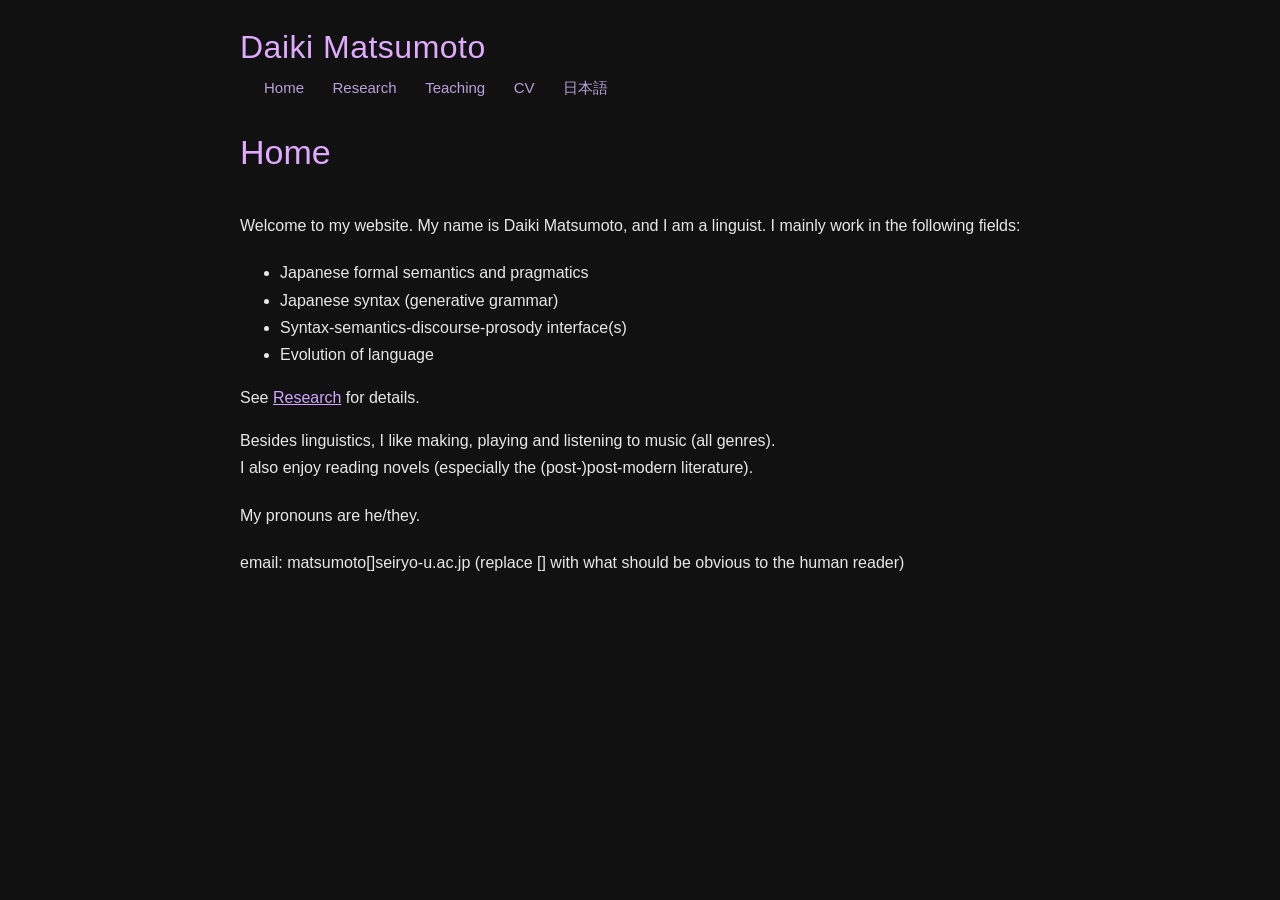
<file: index.html>
<!DOCTYPE html>
<html lang="en">

<head>
  <meta charset="UTF-8">
  <link rel="icon" type="image/png" href="favicon.JPG">
  <title>Daiki Matsumoto</title>
  <link rel="stylesheet" href="style.css">
  <meta name="viewport" content="width=device-width, initial-scale=1.0">
</head>

<body>

  <header>
    <div class="name">Daiki Matsumoto</div>

    <nav>

      <a href="index.html">Home</a>

      <a href="research.html">Research</a>

      <a href="teaching.html">Teaching</a>

      <a href="cv.html">CV</a>

      <a href="jp.html">日本語</a>

    </nav>
  </header>

  <main>

    <h1>Home</h1>

    <p>
      Welcome to my website. My name is Daiki Matsumoto, and I am a linguist. I mainly work in the following fields:
    </p>

    <ul>
      <li>Japanese formal semantics and pragmatics</li>
      <li>Japanese syntax (generative grammar)</li>
      <li>Syntax-semantics-discourse-prosody interface(s)</li>
      <li>Evolution of language</li>
    </ul>
See <a href="research.html">Research</a> for details.

    <p>
        Besides linguistics, I like making, playing and listening to music (all genres). <br>
        I also enjoy reading novels (especially the (post-)post-modern literature).
    </p>

    <p>
        My pronouns are he/they.
    </p>
    
    <p>
        email: matsumoto[]seiryo-u.ac.jp (replace [] with what should be obvious to the human reader)
    </p>

  </main>

</body>
</html>
</file>
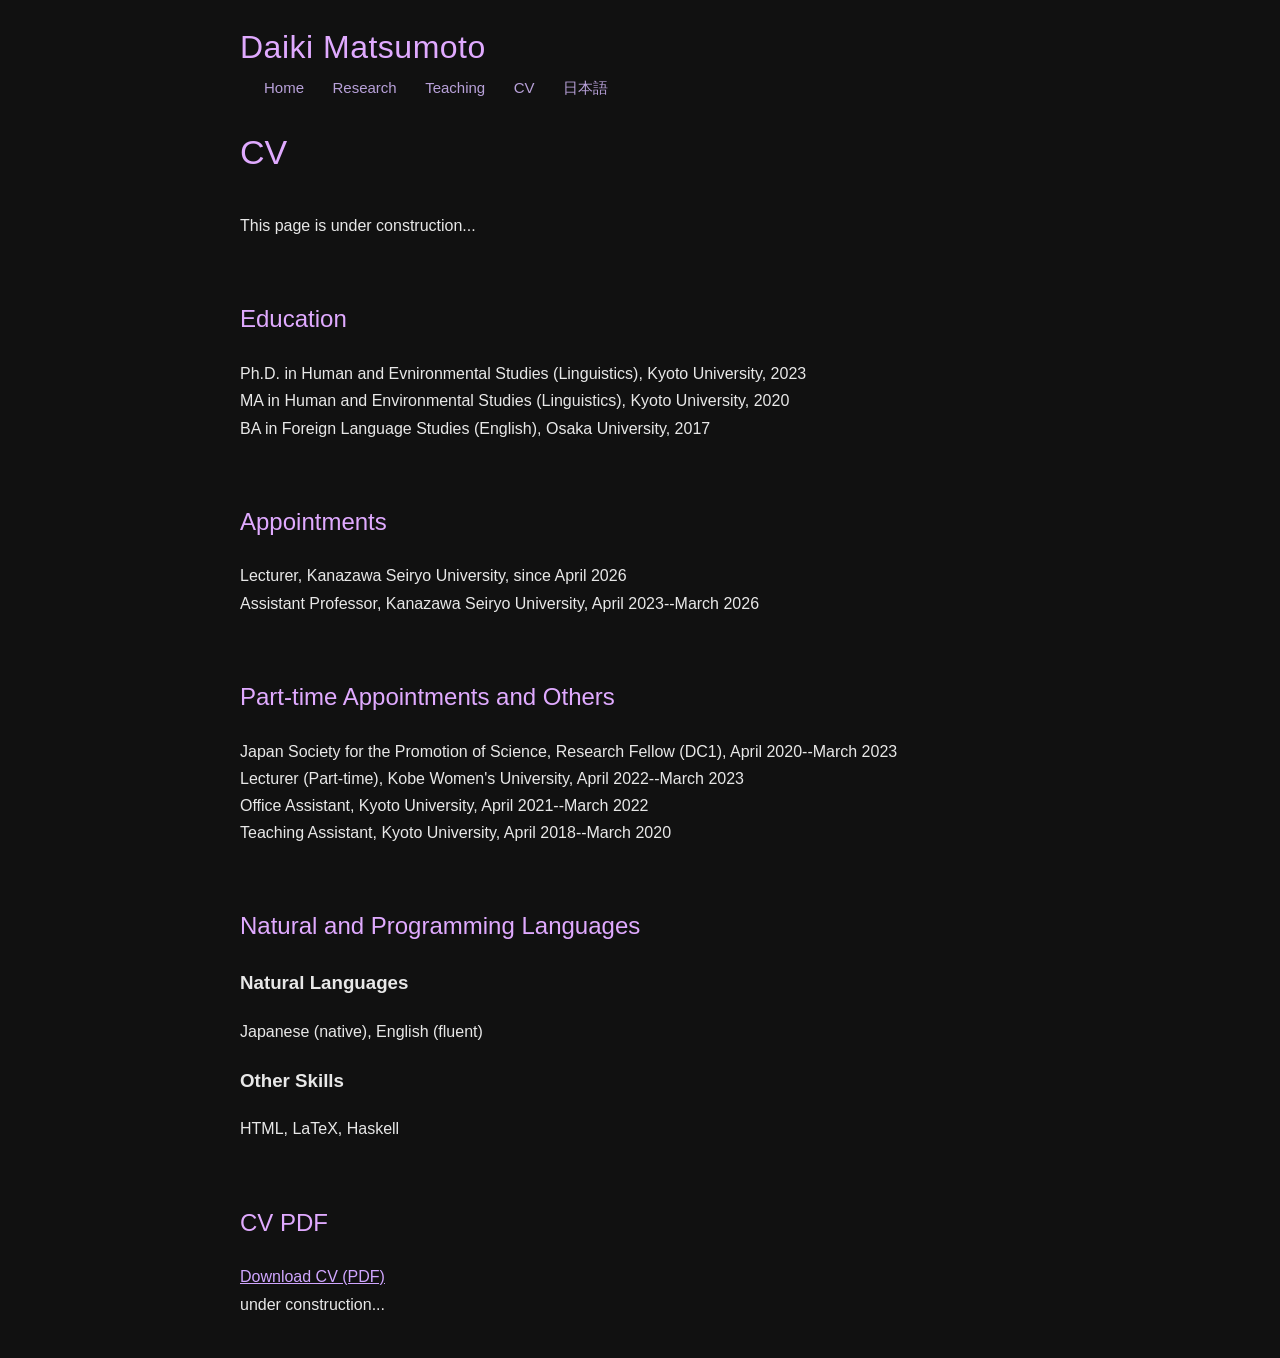
<file: cv.html>
<!DOCTYPE html>
<html lang="en">

<head>
  <meta charset="UTF-8">
  <link rel="icon" type="image/png" href="favicon.JPG">
  <title>CV</title>
  <link rel="stylesheet" href="style.css">
  <meta name="viewport" content="width=device-width, initial-scale=1.0">
</head>

<body>

  <header>
    <div class="name">Daiki Matsumoto</div>

    <nav>
      <a href="index.html">Home</a>
      <a href="research.html">Research</a>
      <a href="teaching.html">Teaching</a>
      <a href="cv.html">CV</a>
      <a href="jp.html">日本語</a>
    </nav>
  </header>

  <main>

    <h1>CV</h1>
        <p>
        This page is under construction...
        </p>
    <h2>Education</h2>

    <p>
      Ph.D. in Human and Evnironmental Studies (Linguistics), Kyoto University, 2023<br>
      MA in Human and Environmental Studies (Linguistics), Kyoto University, 2020<br>
      BA in Foreign Language Studies (English), Osaka University, 2017
    </p>

    <h2>Appointments</h2>

    <p>
      Lecturer, Kanazawa Seiryo University, since April 2026<br>
      Assistant Professor, Kanazawa Seiryo University, April 2023--March 2026<br>
    </p>

    <h2>Part-time Appointments and Others</h2>
    <p>
      Japan Society for the Promotion of Science, Research Fellow (DC1), April 2020--March 2023<br>
      Lecturer (Part-time), Kobe Women's University, April 2022--March 2023<br>
      Office Assistant, Kyoto University, April 2021--March 2022<br>
      Teaching Assistant, Kyoto University, April 2018--March 2020
    </p>

    <h2>Natural and Programming Languages</h2>
    <h3>Natural Languages</h3>
    <p>
        Japanese (native), English (fluent)
    </p>

    <h3>Other Skills</h3>
    <p>
        HTML, LaTeX, Haskell
    </p>

    <h2>CV PDF</h2>

    <p>
      <a href="cv.pdf">Download CV (PDF)</a><br>
      under construction...
    </p>

  </main>

</body>
</html>
</file>
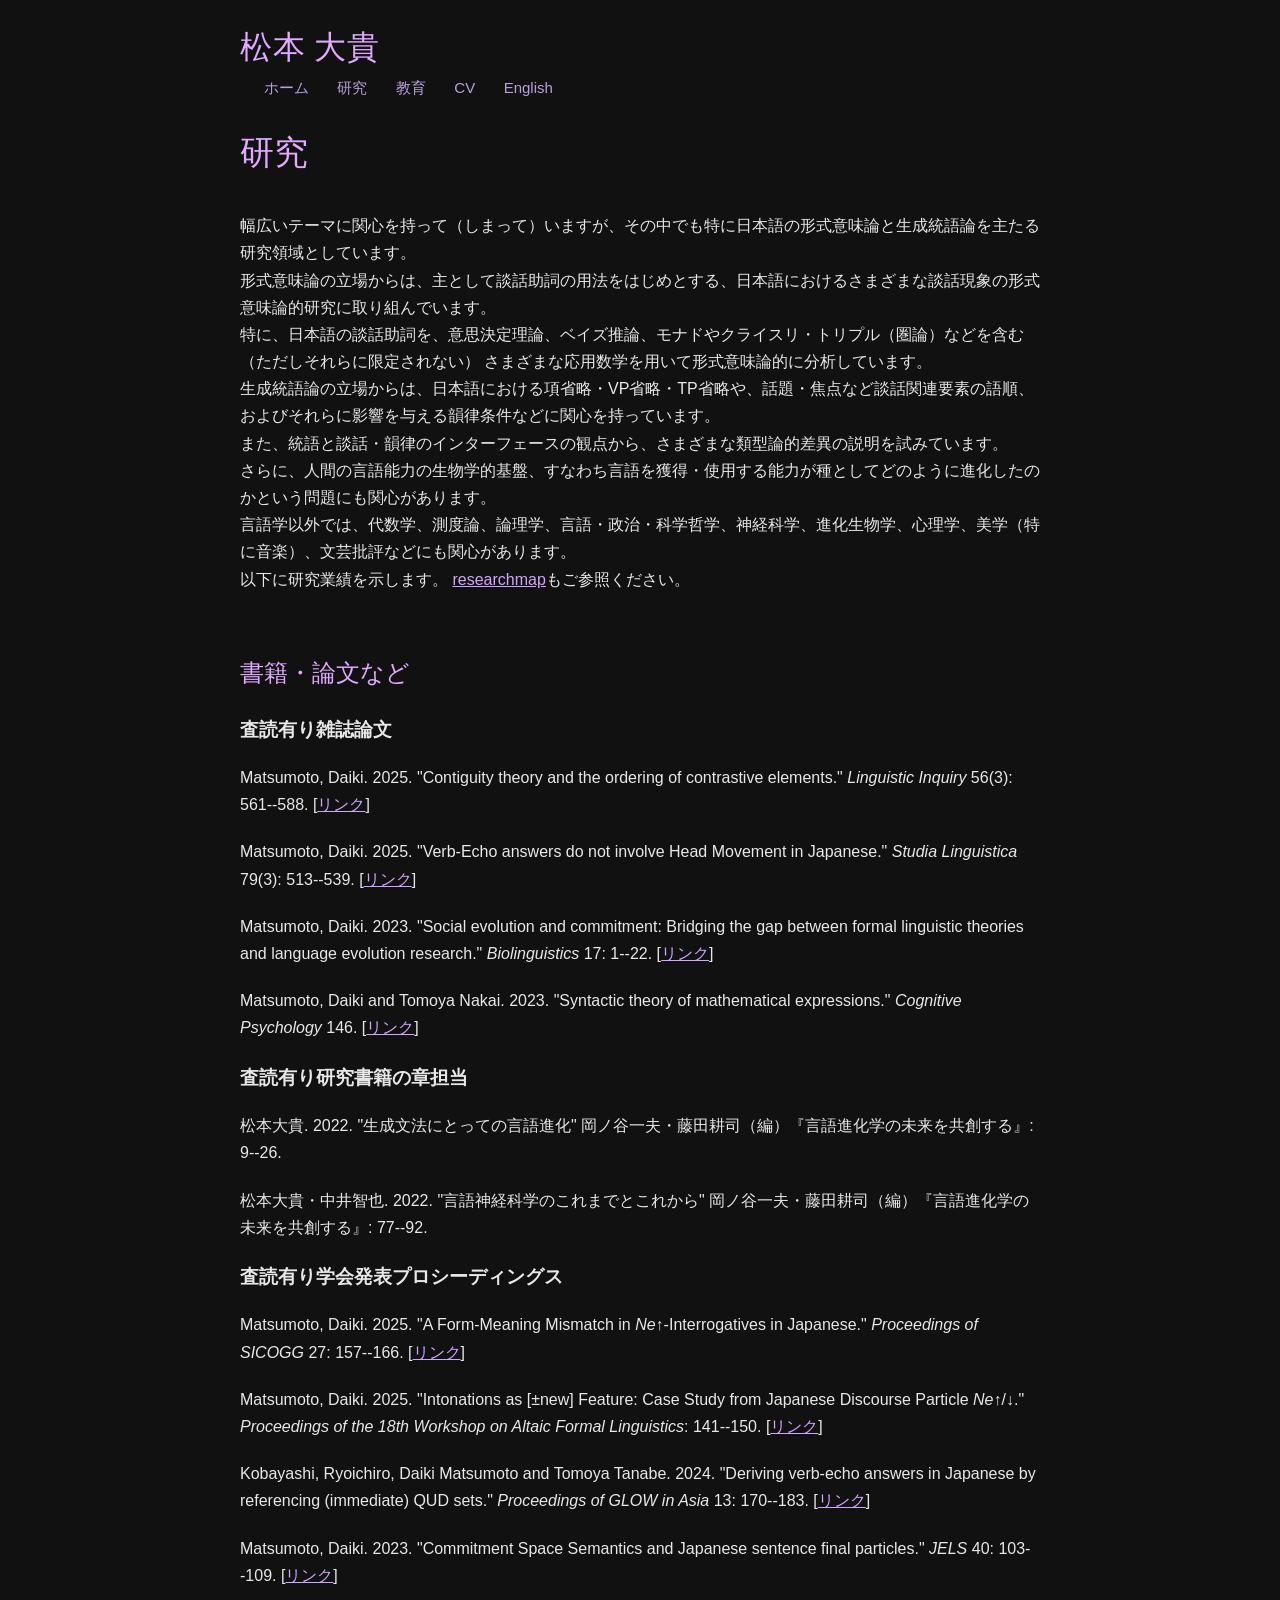
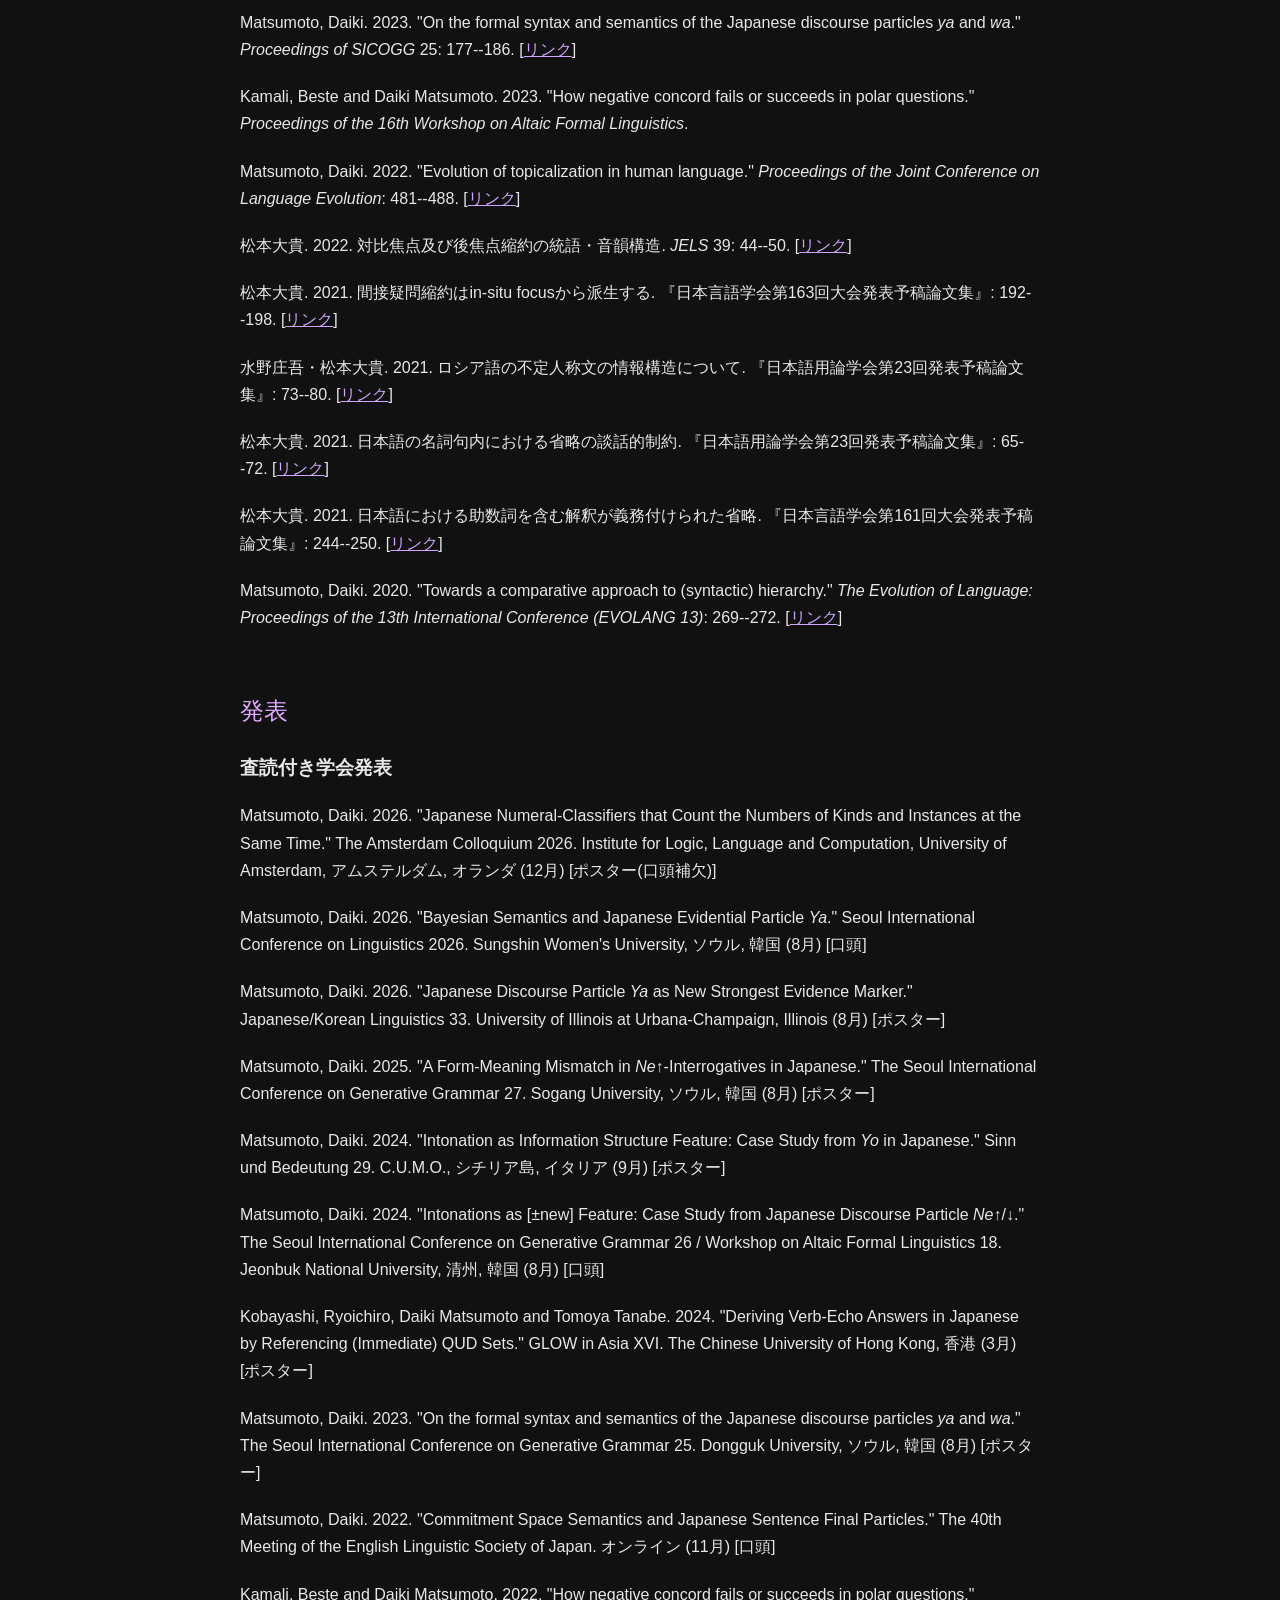
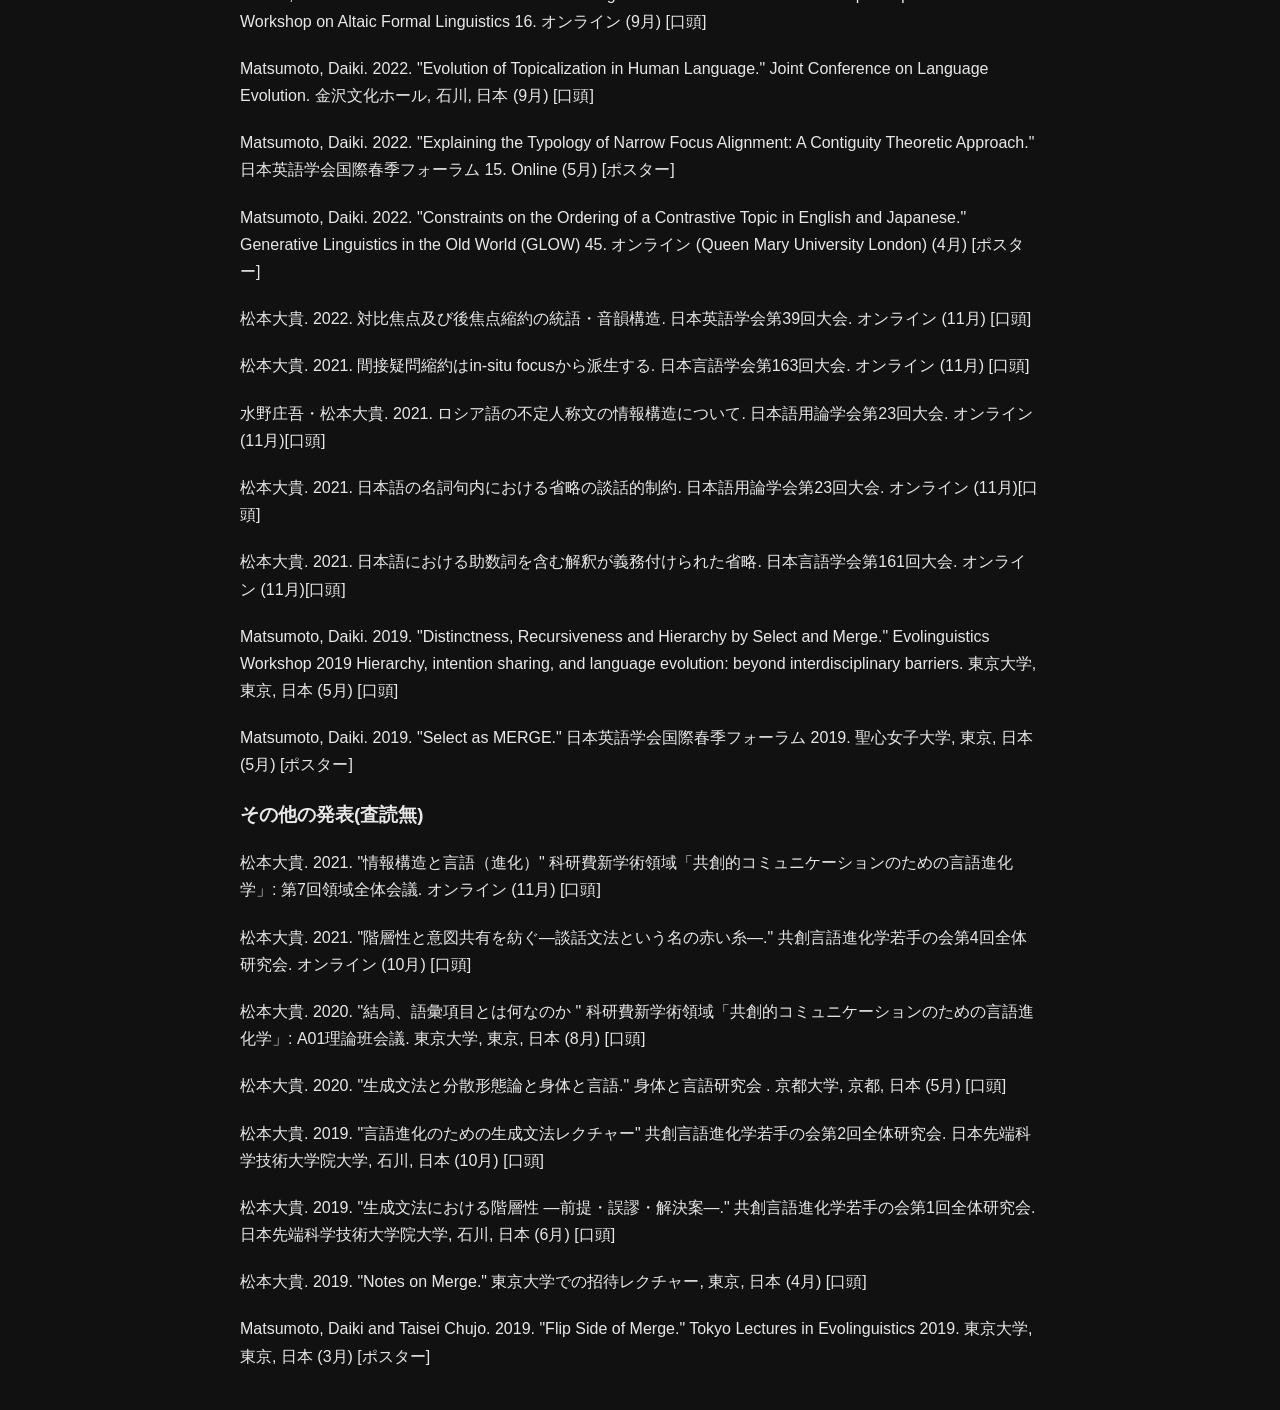
<file: jp-research.html>
<!DOCTYPE html>
<html lang="ja">

<head>
  <meta charset="UTF-8">
  <link rel="icon" type="image/png" href="favicon.JPG">
  <title>研究</title>
  <link rel="stylesheet" href="style.css">
  <meta name="viewport" content="width=device-width, initial-scale=1.0">
</head>

<body>

  <header>
    <div class="name">松本 大貴</div>

    <nav>
      <a href="jp.html">ホーム</a>
      <a href="jp-research.html">研究</a>
      <a href="jp-teaching.html">教育</a>
      <a href="cv.html">CV</a>
      <a href="index.html">English</a>
    </nav>
  </header>

  <main>

    <h1>研究</h1>

    <p>
        幅広いテーマに関心を持って（しまって）いますが、その中でも特に日本語の形式意味論と生成統語論を主たる研究領域としています。<br>
        形式意味論の立場からは、主として談話助詞の用法をはじめとする、日本語におけるさまざまな談話現象の形式意味論的研究に取り組んでいます。<br>
        特に、日本語の談話助詞を、意思決定理論、ベイズ推論、モナドやクライスリ・トリプル（圏論）などを含む（ただしそれらに限定されない）
        さまざまな応用数学を用いて形式意味論的に分析しています。<br>
        生成統語論の立場からは、日本語における項省略・VP省略・TP省略や、話題・焦点など談話関連要素の語順、およびそれらに影響を与える韻律条件などに関心を持っています。<br>
        また、統語と談話・韻律のインターフェースの観点から、さまざまな類型論的差異の説明を試みています。<br>
        さらに、人間の言語能力の生物学的基盤、すなわち言語を獲得・使用する能力が種としてどのように進化したのかという問題にも関心があります。<br>
        言語学以外では、代数学、測度論、論理学、言語・政治・科学哲学、神経科学、進化生物学、心理学、美学（特に音楽）、文芸批評などにも関心があります。<br>
        以下に研究業績を示します。  <a href="https://researchmap.jp/djesse1226?lang=ja">researchmap</a>もご参照ください。
    </p>

    <h2>書籍・論文など</h2>
    <h3>査読有り雑誌論文</h3>
    <p>
    Matsumoto, Daiki. 2025.
    "Contiguity theory and the ordering of contrastive elements."
    <i>Linguistic Inquiry</i> 56(3): 561--588.
    [<a href="https://doi.org/10.1162/ling_a_00509">リンク</a>]
    </p>

    <p>
    Matsumoto, Daiki. 2025.
    "Verb-Echo answers do not involve Head Movement in Japanese."
    <i>Studia Linguistica</i> 79(3): 513--539.
    [<a href="https://doi.org/10.1111/stul.12261">リンク</a>]
    </p>

    <p>
    Matsumoto, Daiki. 2023. 
    "Social evolution and commitment: Bridging the gap between formal linguistic theories and language evolution research."
    <i>Biolinguistics</i> 17: 1--22.
    [<a href="https://doi.org/10.5964/bioling.12787">リンク</a>]
    </p>

    <p>
    Matsumoto, Daiki and Tomoya Nakai. 2023.
    "Syntactic theory of mathematical expressions."
    <i>Cognitive Psychology</i> 146. 
    [<a href="https://doi.org/10.1016/j.cogpsych.2023.101606">リンク</a>]
    </p>

    <h3>査読有り研究書籍の章担当</h3>
    <p>
        松本大貴. 2022. 
        "生成文法にとっての言語進化"
        岡ノ谷一夫・藤田耕司（編）『言語進化学の未来を共創する』: 9--26.
    </p>

    <p>
        松本大貴・中井智也. 2022. 
        "言語神経科学のこれまでとこれから"
            岡ノ谷一夫・藤田耕司（編）『言語進化学の未来を共創する』: 77--92.
    </p>

    <h3>査読有り学会発表プロシーディングス</h3>
    <p>
      Matsumoto, Daiki. 2025.
      "A Form-Meaning Mismatch in <i>Ne</i>↑-Interrogatives in Japanese."
      <i>Proceedings of SICOGG</i> 27: 157--166.
      [<a href="https://sites.google.com/view/sicogg27/proceedings">リンク</a>]
    </p>

    <p>
      Matsumoto, Daiki. 2025.
      "Intonations as [±new] Feature: Case Study from Japanese Discourse Particle <i>Ne</i>↑/↓."
      <i>Proceedings of the 18th Workshop on Altaic Formal Linguistics</i>: 141--150.
      [<a href="https://mitwpl.mit.edu/catalog/mwpl97/">リンク</a>]
    </p>

    <p>
        Kobayashi, Ryoichiro, Daiki Matsumoto and Tomoya Tanabe. 2024. 
        "Deriving verb-echo answers in Japanese by referencing (immediate) QUD sets."
        <i>Proceedings of GLOW in Asia</i> 13: 170--183.
        [<a href="https://ling.cuhk.edu.hk/glowxiii/Proceedings_of_GLOW-In_Asia_XIII.pdf">リンク</a>]
    </p>

    <p>
        Matsumoto, Daiki. 2023. 
        "Commitment Space Semantics and Japanese sentence final particles."
        <i>JELS</i> 40: 103--109.
        [<a href="https://elsj.jp/wp-content/uploads/JELS-40-0308.pdf">リンク</a>]
    </p>

    <p>
        Matsumoto, Daiki. 2023.
        "On the formal syntax and semantics of the Japanese discourse particles <i>ya</i> and <i>wa</i>."
        <i>Proceedings of SICOGG</i> 25: 177--186.
        [<a href="https://sites.google.com/view/sicogg25/proceedings">リンク</a>]
    </p>

    <p>
        Kamali, Beste and Daiki Matsumoto. 2023. 
        "How negative concord fails or succeeds in polar questions."
        <i>Proceedings of the 16th Workshop on Altaic Formal Linguistics</i>.
    </p>

    <p>
        Matsumoto, Daiki. 2022.
        "Evolution of topicalization in human language."
        <i>Proceedings of the Joint Conference on Language Evolution</i>: 481--488.
        [<a href="https://www.mpi.nl/publications/item3398549/evolution-language-proceedings-joint-conference-language-evolution-jcole">リンク</a>]
    </p>

    <p>
        松本大貴. 2022. 
        対比焦点及び後焦点縮約の統語・音韻構造.
        <i>JELS</i> 39: 44--50.
        [<a href="https://elsj.jp/wp-content/uploads/d1284b74211b0622fdaa7cd21c6caefc.pdf">リンク</a>]
    </p>

    <p>
        松本大貴. 2021. 
        間接疑問縮約はin-situ focusから派生する.
       『日本言語学会第163回大会発表予稿論文集』: 192--198.
        [<a href="https://ls-japan.jpn.org/modules/documents/LSJpapers/meeting/163/handouts/e/E-2_163.pdf">リンク</a>]
    </p>

    <p>
        水野庄吾・松本大貴. 2021.
        ロシア語の不定人称文の情報構造について.
        『日本語用論学会第23回発表予稿論文集』: 73--80.
        [<a href="https://pragmatics.gr.jp/content/files/proceedings/Proceedings_16_2021.pdf">リンク</a>]
    </p>

    <p>
        松本大貴. 2021.
        日本語の名詞句内における省略の談話的制約.
       『日本語用論学会第23回発表予稿論文集』: 65--72.
        [<a href="https://pragmatics.gr.jp/content/files/proceedings/Proceedings_16_2021.pdf">リンク</a>]
    </p>

    <p>
        松本大貴. 2021.
        日本語における助数詞を含む解釈が義務付けられた省略.
        『日本言語学会第161回大会発表予稿論文集』: 244--250.
        [<a href="https://ls-japan.jpn.org/modules/documents/LSJpapers/meeting/161/handouts/d/D-9_161.pdf">リンク</a>]
    </p>

    <p>
        Matsumoto, Daiki. 2020.
        "Towards a comparative approach to (syntactic) hierarchy."
        <i>The Evolution of Language: Proceedings of the 13th International Conference (EVOLANG 13)</i>: 269--272.
        [<a href="https://www.mpi.nl/publications/item3190925/evolution-language-proceedings-13th-international-conference-evolang13">リンク</a>]
    </p>

<h2>発表</h2>
  <h3>査読付き学会発表</h3>
    <p>
      Matsumoto, Daiki. 2026. "Japanese Numeral-Classifiers that Count the Numbers of Kinds and Instances at the Same Time."
      The Amsterdam Colloquium 2026. Institute for Logic, Language and Computation, University of Amsterdam, アムステルダム, オランダ (12月) [ポスター(口頭補欠)]
    </p>
    
    
    <p>
      Matsumoto, Daiki. 2026. "Bayesian Semantics and Japanese Evidential Particle <i>Ya</i>."
      Seoul International Conference on Linguistics 2026. Sungshin Women's University, ソウル, 韓国 (8月) [口頭]
    </p>


    <p>
      Matsumoto, Daiki. 2026. "Japanese Discourse Particle <i>Ya</i> as New Strongest Evidence Marker."
      Japanese/Korean Linguistics 33. University of Illinois at Urbana-Champaign, Illinois (8月) [ポスター]
    </p>


    <p>
      Matsumoto, Daiki. 2025. "A Form-Meaning Mismatch in <i>Ne</i>↑-Interrogatives in Japanese." 
      The Seoul International Conference on Generative Grammar 27. Sogang University, ソウル, 韓国 (8月) [ポスター]
    </p>

    <p>
      Matsumoto, Daiki. 2024. "Intonation as Information Structure Feature: Case Study from <i>Yo</i> in Japanese."
      Sinn und Bedeutung 29. C.U.M.O., シチリア島, イタリア (9月) [ポスター]
    </p>

    <p>
      Matsumoto, Daiki. 2024.
      "Intonations as [±new] Feature: Case Study from Japanese Discourse Particle <i>Ne</i>↑/↓."
      The Seoul International Conference on Generative Grammar 26 / 
      Workshop on Altaic Formal Linguistics 18. Jeonbuk National University, 清州, 韓国 (8月) [口頭]
    </p>

    <p>
      Kobayashi, Ryoichiro, Daiki Matsumoto and Tomoya Tanabe. 2024.
      "Deriving Verb-Echo Answers in Japanese by Referencing (Immediate) QUD Sets."
      GLOW in Asia XVI. The Chinese University of Hong Kong, 香港 (3月) [ポスター]
    </p>

    <p>
      Matsumoto, Daiki. 2023.
      "On the formal syntax and semantics of the Japanese discourse particles <i>ya</i> and <i>wa</i>."
      The Seoul International Conference on Generative Grammar 25. Dongguk University, ソウル, 韓国 (8月) [ポスター]
    </p>

    <p>
      Matsumoto, Daiki. 2022.
      "Commitment Space Semantics and Japanese Sentence Final Particles."
      The 40th Meeting of the English Linguistic Society of Japan. オンライン (11月) [口頭]
    </p>

    <p>
      Kamali, Beste and Daiki Matsumoto. 2022.
      "How negative concord fails or succeeds in polar questions."
      Workshop on Altaic Formal Linguistics 16. オンライン (9月) [口頭]
    </p>

    <p>
      Matsumoto, Daiki. 2022.
      "Evolution of Topicalization in Human Language."
      Joint Conference on Language Evolution. 金沢文化ホール, 石川, 日本 (9月) [口頭]
    </p>

    <p>
      Matsumoto, Daiki. 2022.
      "Explaining the Typology of Narrow Focus Alignment: A Contiguity Theoretic Approach."
      日本英語学会国際春季フォーラム 15. Online (5月) [ポスター]     
    </p>

    <p>
      Matsumoto, Daiki. 2022.
      "Constraints on the Ordering of a Contrastive Topic in English and Japanese."
      Generative Linguistics in the Old World (GLOW) 45. オンライン (Queen Mary University London) (4月) [ポスター]
    </p>

    <p>
        松本大貴. 2022. 
        対比焦点及び後焦点縮約の統語・音韻構造.
        日本英語学会第39回大会. オンライン (11月) [口頭]
    </p>

    <p>
        松本大貴. 2021. 
        間接疑問縮約はin-situ focusから派生する.
       日本言語学会第163回大会. オンライン (11月) [口頭]
    </p>

    <p>
        水野庄吾・松本大貴. 2021.
        ロシア語の不定人称文の情報構造について.
        日本語用論学会第23回大会. オンライン (11月)[口頭]
    </p>

    <p>
        松本大貴. 2021.
        日本語の名詞句内における省略の談話的制約.
        日本語用論学会第23回大会. オンライン (11月)[口頭]
    </p>

    <p>
        松本大貴. 2021.
        日本語における助数詞を含む解釈が義務付けられた省略.
        日本言語学会第161回大会. オンライン (11月)[口頭]
    </p>

     <p>
      Matsumoto, Daiki. 2019.
      "Distinctness, Recursiveness and Hierarchy by Select and Merge."
      Evolinguistics Workshop 2019 Hierarchy, intention sharing, and language evolution: 
      beyond interdisciplinary barriers. 東京大学, 東京, 日本 (5月) [口頭]
    </p>

    <p>
      Matsumoto, Daiki. 2019.
      "Select as MERGE."
      日本英語学会国際春季フォーラム 2019. 聖心女子大学, 東京, 日本 (5月) [ポスター] 
    </p>

    <h3>その他の発表(査読無)</h3>


  <p>
    松本大貴. 2021.
    "情報構造と言語（進化）"
   科研費新学術領域「共創的コミュニケーションのための言語進化学」: 第7回領域全体会議.
    オンライン (11月) [口頭]
  </p>

  <p>
   松本大貴. 2021.
    "階層性と意図共有を紡ぐ—談話文法という名の赤い糸—."
   共創言語進化学若手の会第4回全体研究会.
    オンライン (10月) [口頭]
  </p>

  <p>
    松本大貴. 2020.
    "結局、語彙項目とは何なのか "
    科研費新学術領域「共創的コミュニケーションのための言語進化学」: A01理論班会議.
    東京大学, 東京, 日本 (8月) [口頭]
  </p>

    <p>
    松本大貴. 2020.
    "生成文法と分散形態論と身体と言語."
    身体と言語研究会 . 京都大学, 京都, 日本 (5月) [口頭]
  </p>

  <p>
    松本大貴. 2019.
    "言語進化のための生成文法レクチャー"
    共創言語進化学若手の会第2回全体研究会. 
    日本先端科学技術大学院大学, 石川, 日本 (10月) [口頭]
  </p>


  <p>
    松本大貴. 2019.
    "生成文法における階層性 ―前提・誤謬・解決案―."
    共創言語進化学若手の会第1回全体研究会. 
    日本先端科学技術大学院大学, 石川, 日本 (6月) [口頭]
  </p>

  <p>
    松本大貴. 2019.
    "Notes on Merge."
    東京大学での招待レクチャー, 東京, 日本 (4月) [口頭]
  </p>

  <p>
    Matsumoto, Daiki and Taisei Chujo. 2019.
    "Flip Side of Merge."
    Tokyo Lectures in Evolinguistics 2019. 東京大学, 東京, 日本 (3月) [ポスター]
  </p>

  </main>

</body>
</html>
</file>
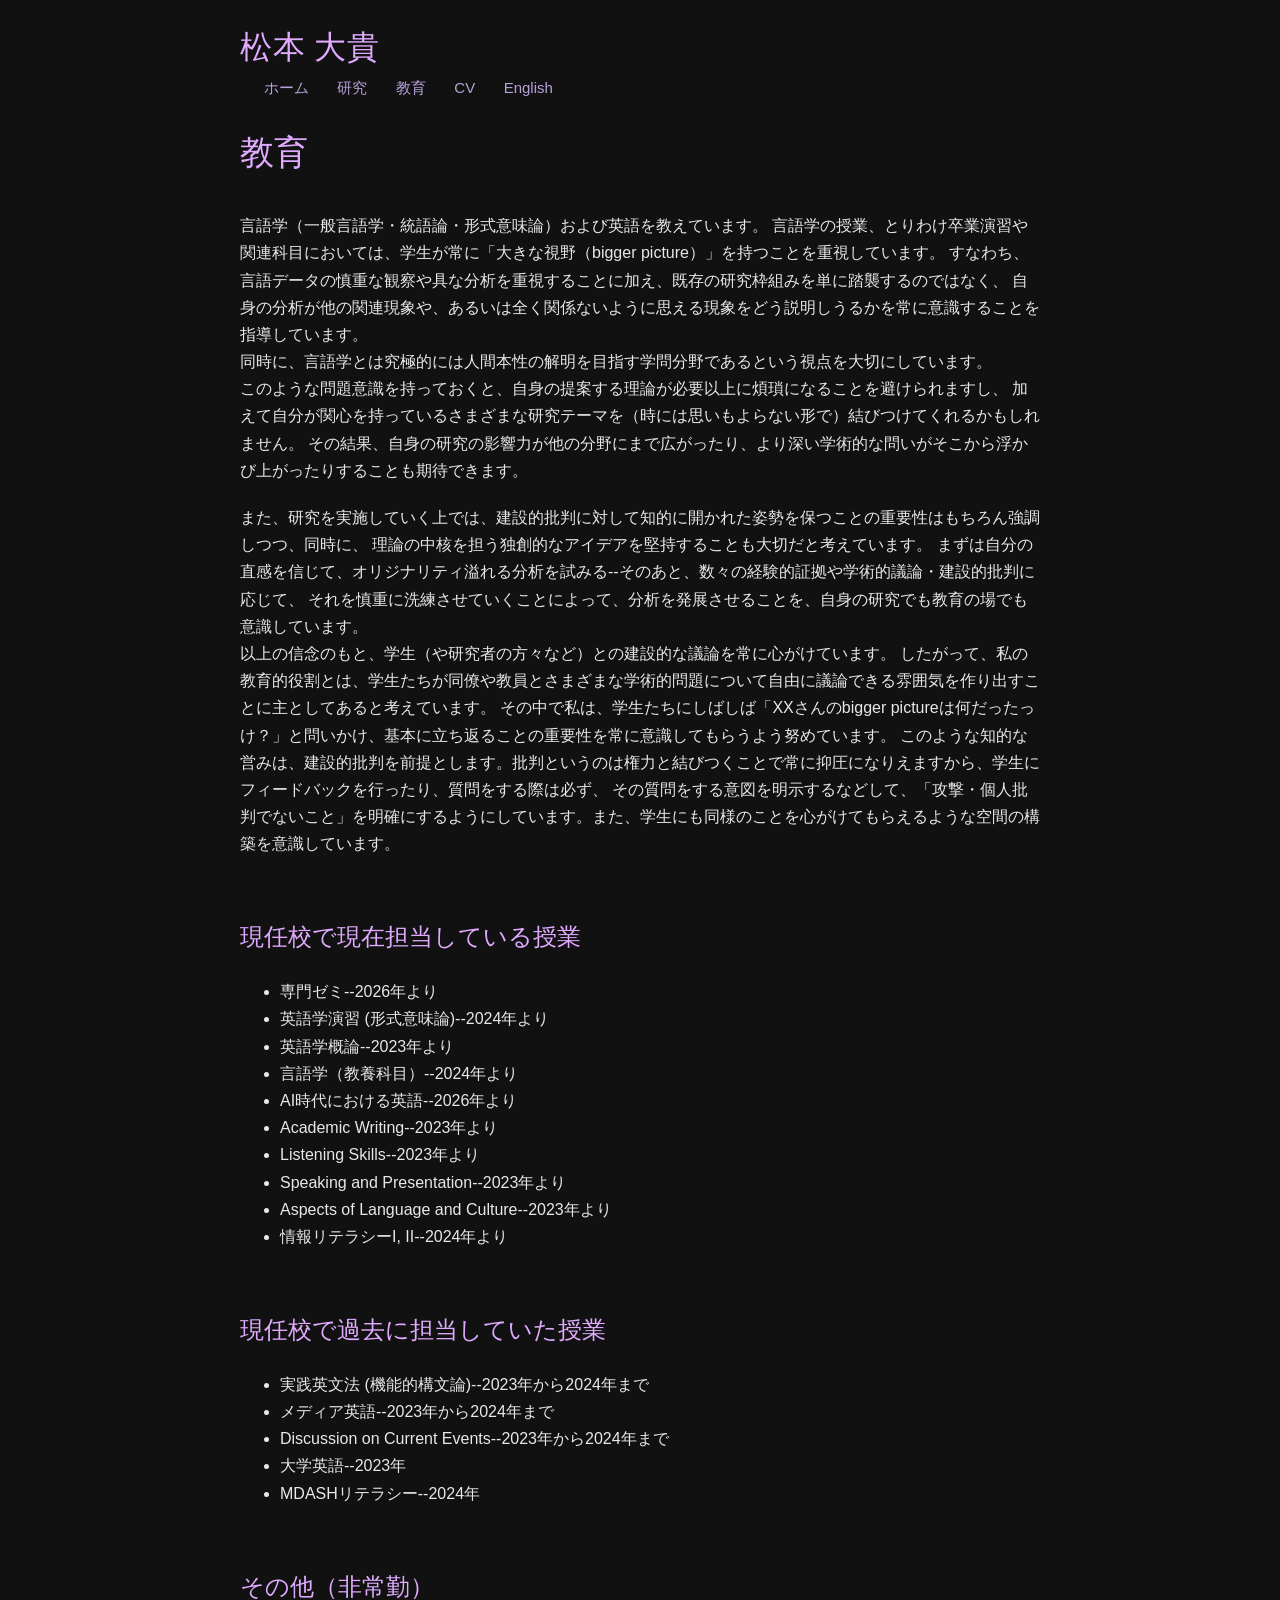
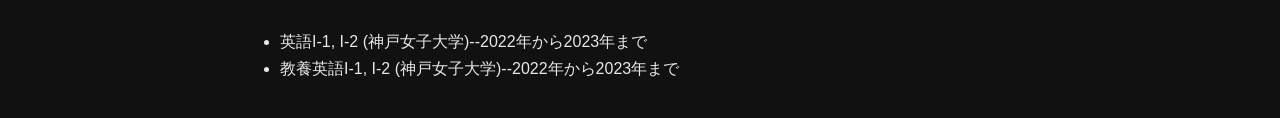
<file: jp-teaching.html>
<!DOCTYPE html>
<html lang="ja">

<head>
  <meta charset="UTF-8">
  <link rel="icon" type="image/png" href="favicon.JPG">
  <title>教育</title>
  <link rel="stylesheet" href="style.css">
  <meta name="viewport" content="width=device-width, initial-scale=1.0">
</head>

<body>

  <header>
    <div class="name">松本 大貴</div>

    <nav>
      <a href="jp.html">ホーム</a>
      <a href="jp-research.html">研究</a>
      <a href="jp-teaching.html">教育</a>
      <a href="cv.html">CV</a>
      <a href="index.html">English</a>
    </nav>
  </header>

  <main>

    <h1>教育</h1>

    <p>
    言語学（一般言語学・統語論・形式意味論）および英語を教えています。
言語学の授業、とりわけ卒業演習や関連科目においては、学生が常に「大きな視野（bigger picture）」を持つことを重視しています。
すなわち、言語データの慎重な観察や具な分析を重視することに加え、既存の研究枠組みを単に踏襲するのではなく、
自身の分析が他の関連現象や、あるいは全く関係ないように思える現象をどう説明しうるかを常に意識することを指導しています。<br>
同時に、言語学とは究極的には人間本性の解明を目指す学問分野であるという視点を大切にしています。<br>
このような問題意識を持っておくと、自身の提案する理論が必要以上に煩瑣になることを避けられますし、
加えて自分が関心を持っているさまざまな研究テーマを（時には思いもよらない形で）結びつけてくれるかもしれません。
その結果、自身の研究の影響力が他の分野にまで広がったり、より深い学術的な問いがそこから浮かび上がったりすることも期待できます。
    </p>
    
    <p>
また、研究を実施していく上では、建設的批判に対して知的に開かれた姿勢を保つことの重要性はもちろん強調しつつ、同時に、
理論の中核を担う独創的なアイデアを堅持することも大切だと考えています。
まずは自分の直感を信じて、オリジナリティ溢れる分析を試みる--そのあと、数々の経験的証拠や学術的議論・建設的批判に応じて、
それを慎重に洗練させていくことによって、分析を発展させることを、自身の研究でも教育の場でも意識しています。<br>
以上の信念のもと、学生（や研究者の方々など）との建設的な議論を常に心がけています。
したがって、私の教育的役割とは、学生たちが同僚や教員とさまざまな学術的問題について自由に議論できる雰囲気を作り出すことに主としてあると考えています。
その中で私は、学生たちにしばしば「XXさんのbigger pictureは何だったっけ？」と問いかけ、基本に立ち返ることの重要性を常に意識してもらうよう努めています。
このような知的な営みは、建設的批判を前提とします。批判というのは権力と結びつくことで常に抑圧になりえますから、学生にフィードバックを行ったり、質問をする際は必ず、
その質問をする意図を明示するなどして、「攻撃・個人批判でないこと」を明確にするようにしています。また、学生にも同様のことを心がけてもらえるような空間の構築を意識しています。

    </p>

    <h2>現任校で現在担当している授業</h2>

<ul>
      <li>専門ゼミ--2026年より</li>
      <li>英語学演習 (形式意味論)--2024年より</li>
      <li>英語学概論--2023年より</li>
      <li>言語学（教養科目）--2024年より</li>
      <li>AI時代における英語--2026年より</li>
      <li>Academic Writing--2023年より</li>
      <li>Listening Skills--2023年より</li>
      <li>Speaking and Presentation--2023年より</li>
      <li>Aspects of Language and Culture--2023年より</li>
      <li>情報リテラシーI, II--2024年より</li>
    </ul>

    <h2>現任校で過去に担当していた授業</h2>
    <ul>
        <li>実践英文法 (機能的構文論)--2023年から2024年まで</li>
        <li>メディア英語--2023年から2024年まで</li>
        <li>Discussion on Current Events--2023年から2024年まで</li>
        <li>大学英語--2023年</li>
        <li>MDASHリテラシー--2024年</li>
    </ul>

        <h2>その他（非常勤）</h2>
    <ul>
        <li>英語I-1, I-2 (神戸女子大学)--2022年から2023年まで</li>
        <li>教養英語I-1, I-2 (神戸女子大学)--2022年から2023年まで</li>
    </ul>

  </main>

</body>
</html>
</file>
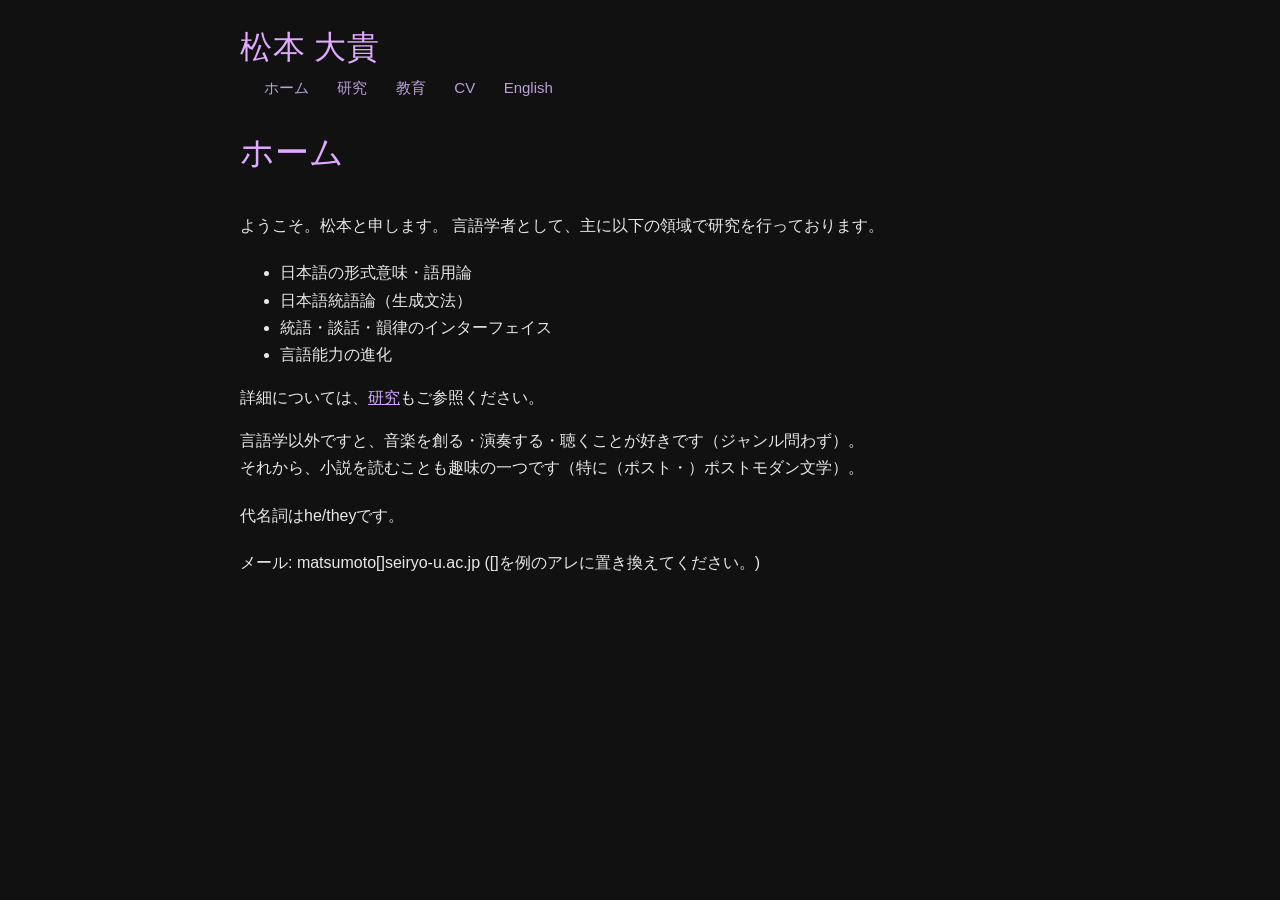
<file: jp.html>
<!DOCTYPE html>
<html lang="ja">

<head>
  <meta charset="UTF-8">
  <link rel="icon" type="image/png" href="favicon.JPG">
  <title>研究</title>
  <link rel="stylesheet" href="style.css">
  <meta name="viewport" content="width=device-width, initial-scale=1.0">
</head>

<body>

  <header>
    <div class="name">松本 大貴</div>

<nav>
  <a href="jp.html">ホーム</a>
  <a href="jp-research.html">研究</a>
  <a href="jp-teaching.html">教育</a>
  <a href="cv.html">CV</a>
  <a href="index.html">English</a>
</nav>
  </header>

  <main>

  <h1>ホーム</h1>

    <p>
      ようこそ。松本と申します。 言語学者として、主に以下の領域で研究を行っております。
    </p>

    <ul>
      <li>日本語の形式意味・語用論</li>
      <li>日本語統語論（生成文法）</li>
      <li>統語・談話・韻律のインターフェイス</li>
      <li>言語能力の進化</li>
    </ul>
詳細については、<a href="jp-research.html">研究</a>もご参照ください。

    <p>
        言語学以外ですと、音楽を創る・演奏する・聴くことが好きです（ジャンル問わず）。 <br>
        それから、小説を読むことも趣味の一つです（特に（ポスト・）ポストモダン文学）。
    </p>


    <p>
        代名詞はhe/theyです。
    </p>

    <p>
    メール: matsumoto[]seiryo-u.ac.jp ([]を例のアレに置き換えてください。)
    </p>

  </main>

</body>
</html>
</file>
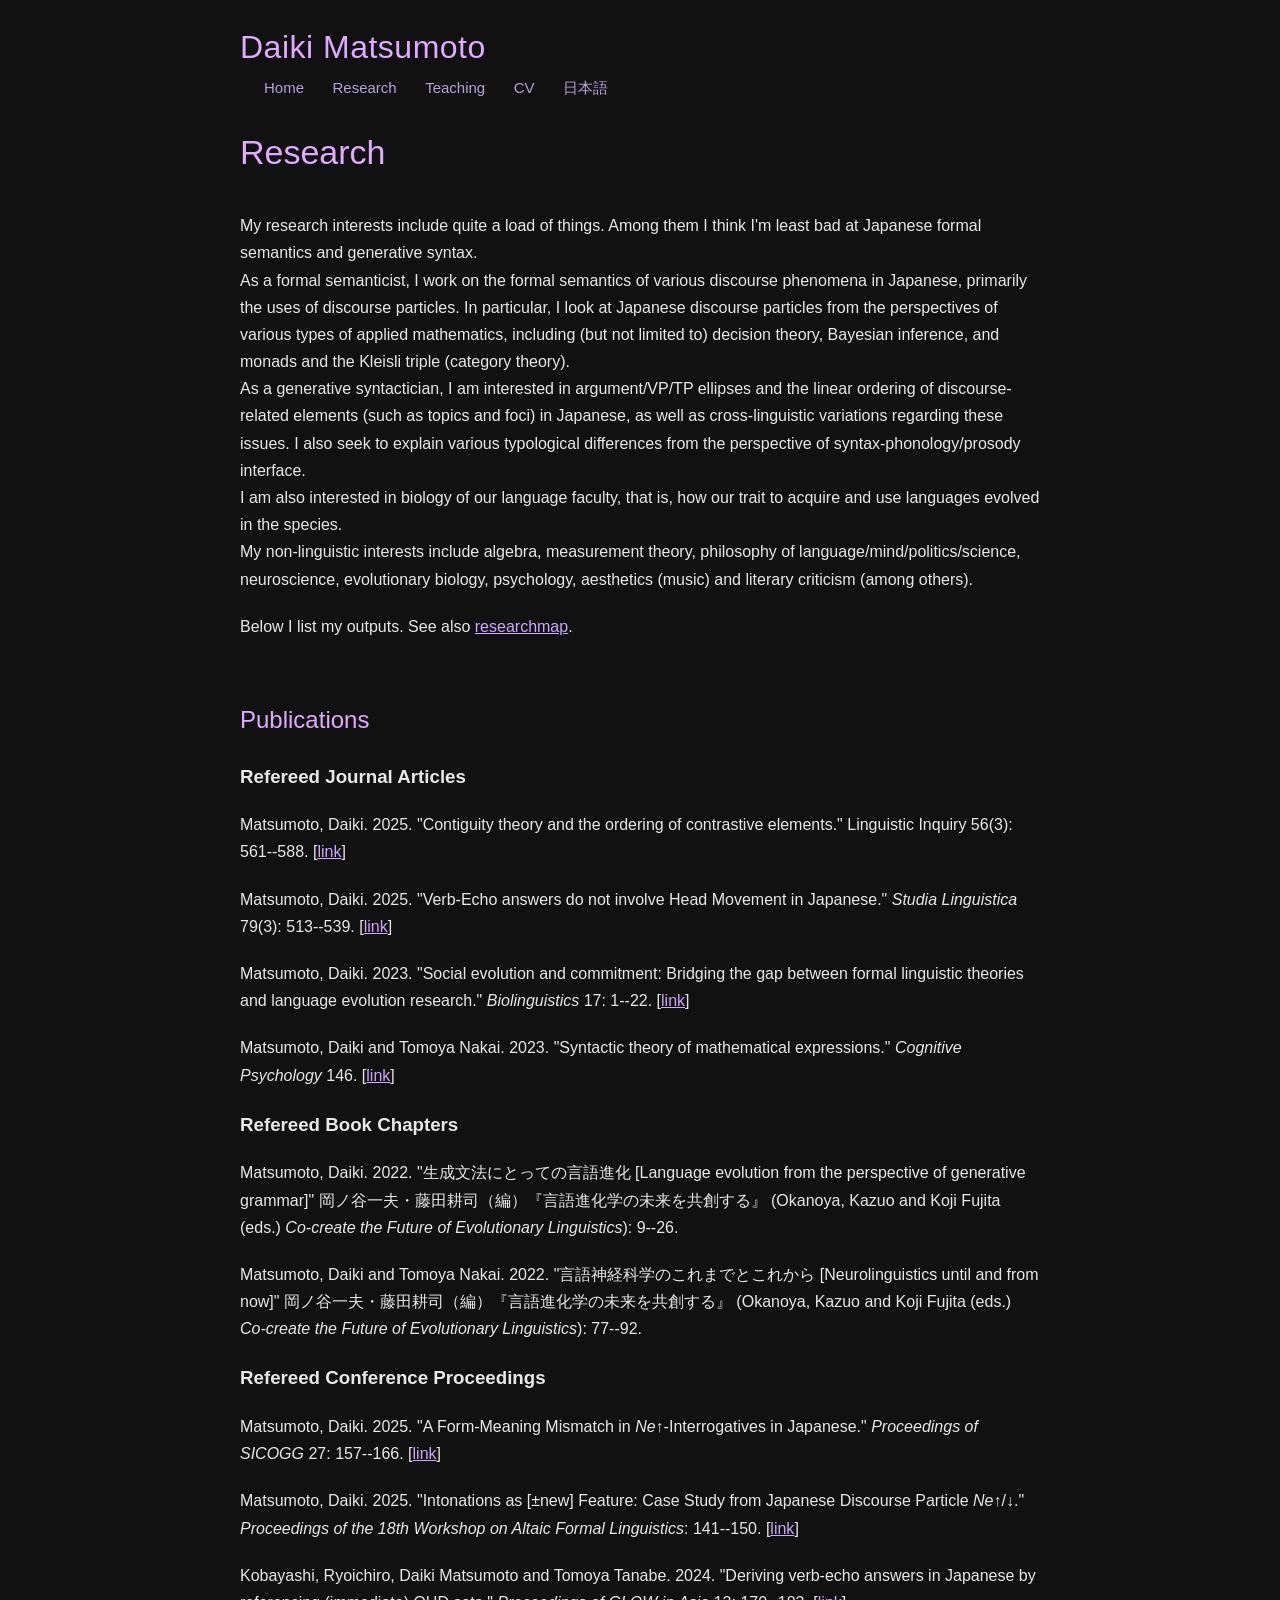
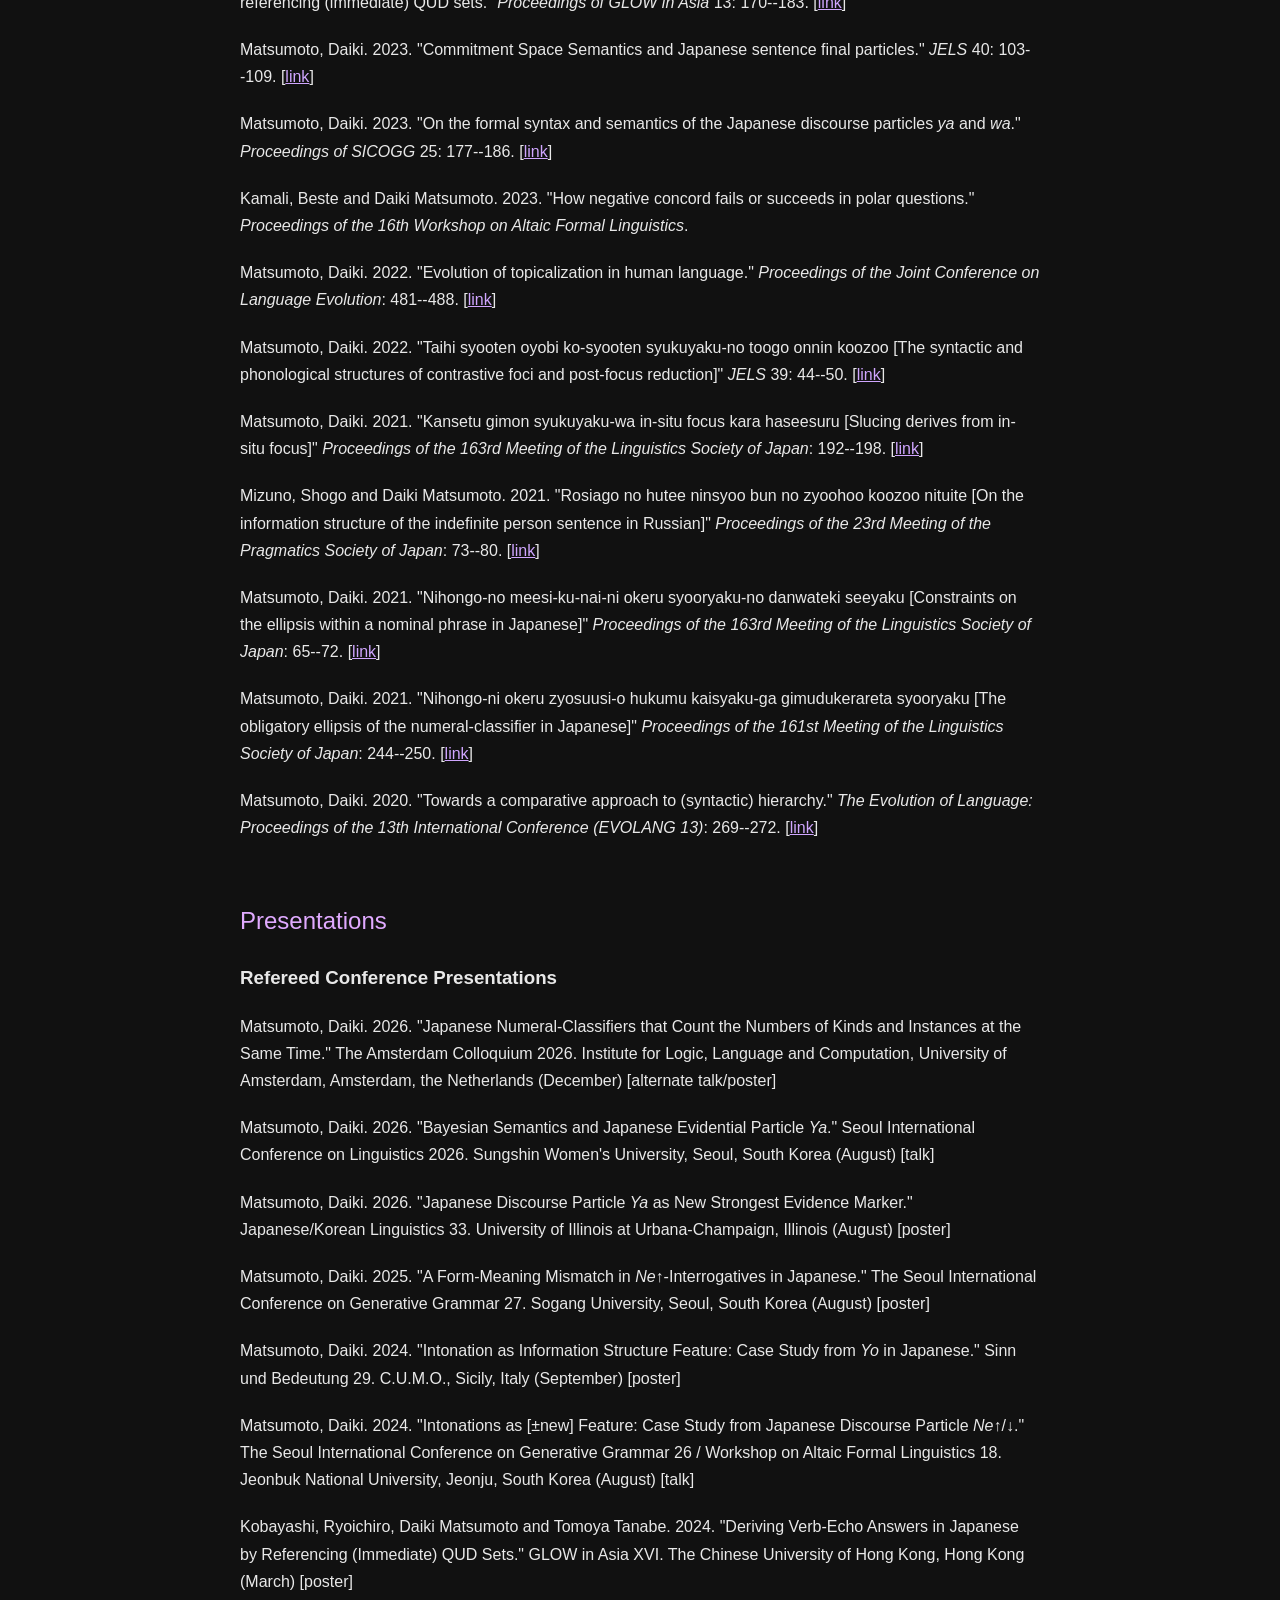
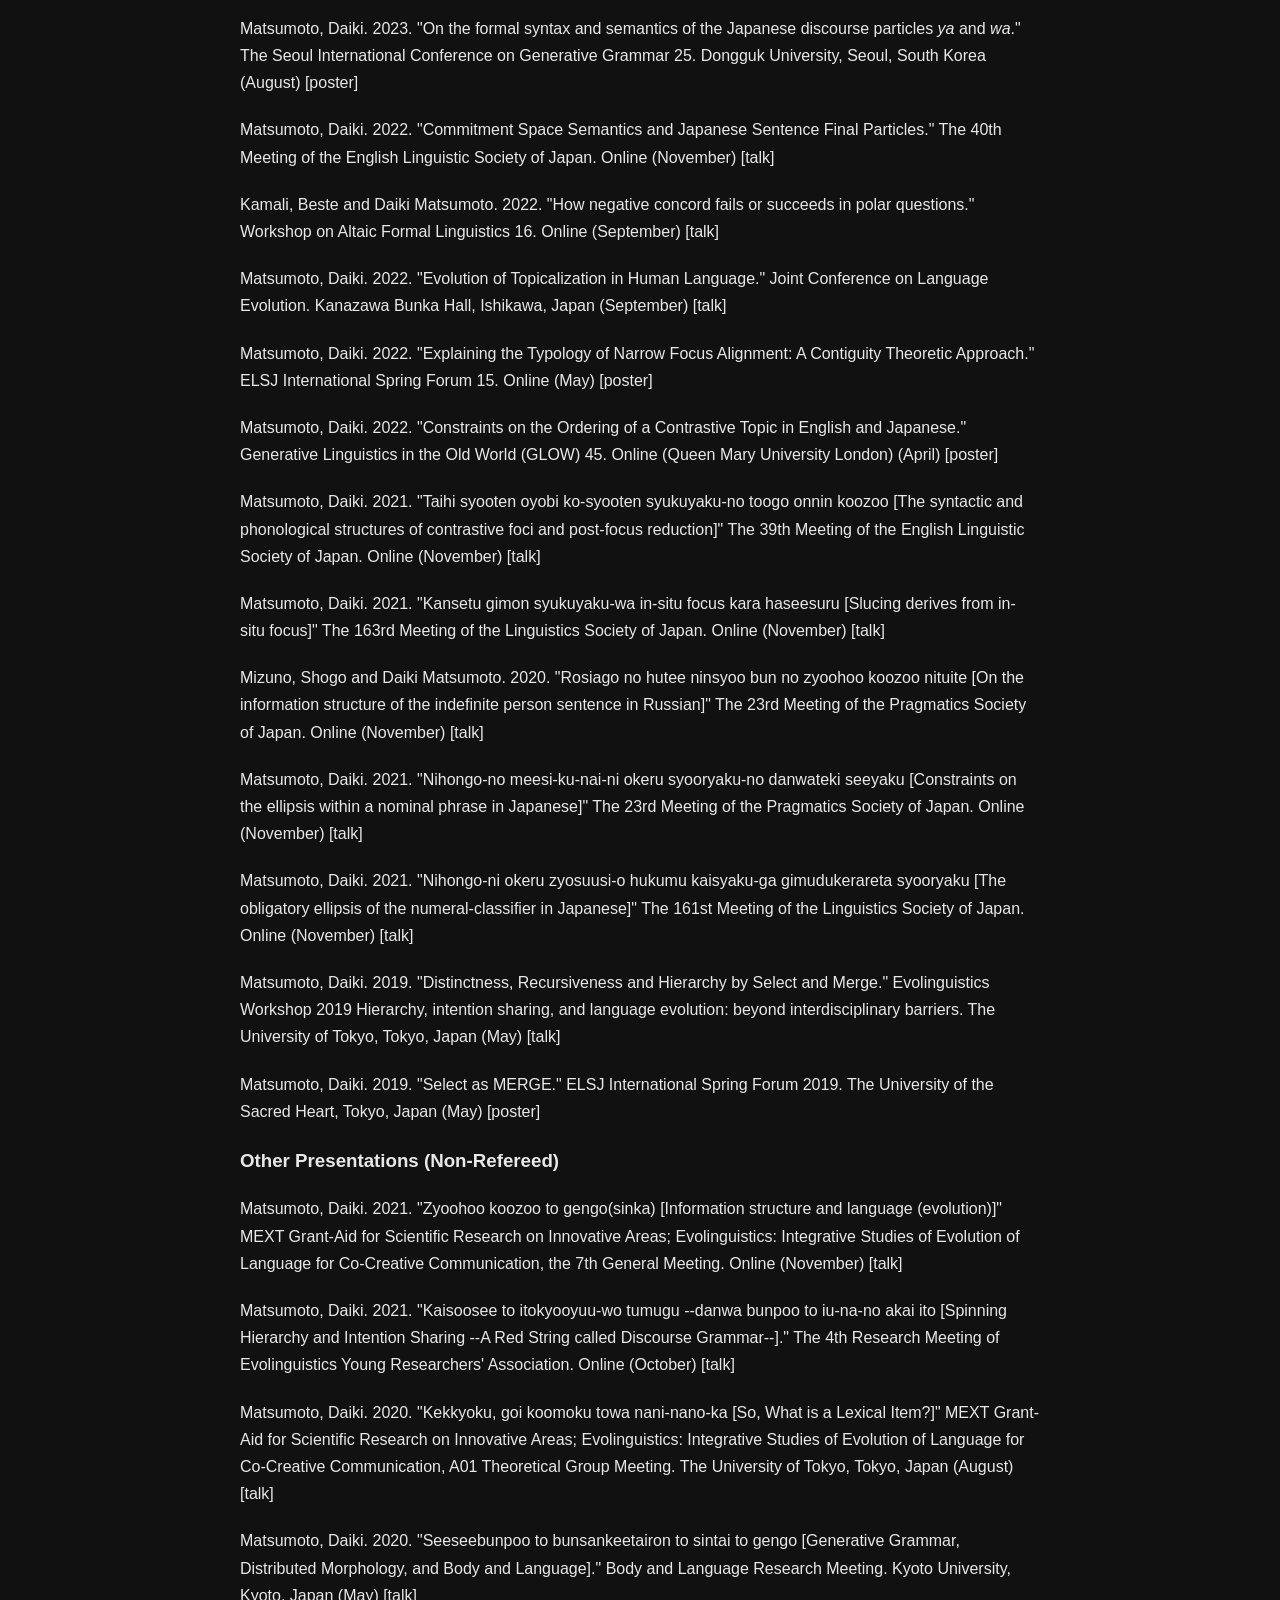
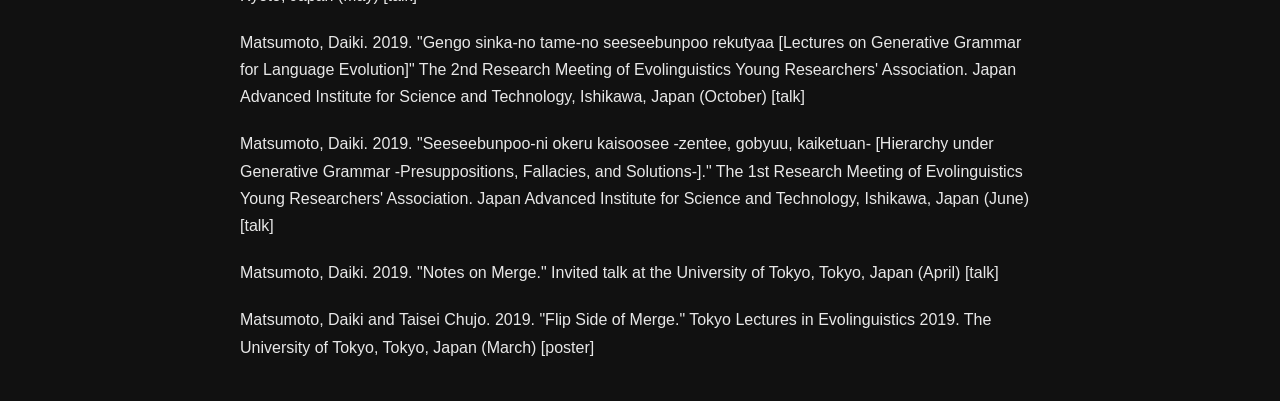
<file: research.html>
<!DOCTYPE html>
<html lang="en">

<head>
  <meta charset="UTF-8">
  <link rel="icon" type="image/png" href="favicon.JPG">
  <title>Research</title>
  <link rel="stylesheet" href="style.css">
  <meta name="viewport" content="width=device-width, initial-scale=1.0">
</head>

<body>

  <header>
    <div class="name">Daiki Matsumoto</div>

<nav>
  <a href="index.html">Home</a>
  <a href="research.html">Research</a>
  <a href="teaching.html">Teaching</a>
  <a href="cv.html">CV</a>
  <a href="jp.html">日本語</a>
</nav>
  </header>

  <main>

    <h1>Research</h1>

    <p>
      My research interests include quite a load of things. Among them I think I'm least bad at Japanese formal semantics and generative syntax.<br>
    As a formal semanticist, I work on the formal semantics of various discourse phenomena in Japanese, primarily the uses of discourse particles. 
    In particular, I look at Japanese discourse particles from the perspectives of various types of applied mathematics, 
    including (but not limited to) decision theory, Bayesian inference, and monads and the Kleisli triple (category theory).<br>    
     As a generative syntactician, I am interested in argument/VP/TP ellipses and the linear ordering of discourse-related elements (such as topics and foci) in Japanese, 
     as well as cross-linguistic variations regarding these issues. I also seek to explain various typological differences from the perspective of syntax-phonology/prosody interface.<br>
     I am also interested in biology of our language faculty, that is, how our trait to acquire and use languages evolved in the species. <br>
      My non-linguistic interests include algebra, measurement theory, philosophy of language/mind/politics/science, neuroscience, evolutionary biology, psychology, aesthetics (music) and literary criticism (among others). 
    </p>
   
Below I list my outputs.  See also <a href="https://researchmap.jp/djesse1226?lang=en">researchmap</a>.

    <h2>Publications</h2>
    <h3>Refereed Journal Articles</h3>
    <p>
    Matsumoto, Daiki. 2025.
    <publication>
      "Contiguity theory and the ordering of contrastive elements."
    </publication>
    <paper-title>
      Linguistic Inquiry
    </paper-title> 56(3): 561--588.
    [<a href="https://doi.org/10.1162/ling_a_00509">link</a>]
    </p>

    <p>
    Matsumoto, Daiki. 2025.
    "Verb-Echo answers do not involve Head Movement in Japanese."
    <i>Studia Linguistica</i> 79(3): 513--539.
    [<a href="https://doi.org/10.1111/stul.12261">link</a>]
    </p>

    <p>
    Matsumoto, Daiki. 2023. 
    "Social evolution and commitment: Bridging the gap between formal linguistic theories and language evolution research."
    <i>Biolinguistics</i> 17: 1--22.
    [<a href="https://doi.org/10.5964/bioling.12787">link</a>]
    </p>

    <p>
    Matsumoto, Daiki and Tomoya Nakai. 2023.
    "Syntactic theory of mathematical expressions."
    <i>Cognitive Psychology</i> 146. 
    [<a href="https://doi.org/10.1016/j.cogpsych.2023.101606">link</a>]
    </p>

    <h3>Refereed Book Chapters</h3>
    <p>
        Matsumoto, Daiki. 2022. 
        "生成文法にとっての言語進化 [Language evolution from the perspective of generative grammar]"
        岡ノ谷一夫・藤田耕司（編）『言語進化学の未来を共創する』
        (Okanoya, Kazuo and Koji Fujita (eds.) <i>Co-create the Future of Evolutionary Linguistics</i>): 9--26.
    </p>

    <p>
        Matsumoto, Daiki and Tomoya Nakai. 2022. 
        "言語神経科学のこれまでとこれから [Neurolinguistics until and from now]"
            岡ノ谷一夫・藤田耕司（編）『言語進化学の未来を共創する』
        (Okanoya, Kazuo and Koji Fujita (eds.) <i>Co-create the Future of Evolutionary Linguistics</i>): 77--92.
    </p>

    <h3>Refereed Conference Proceedings</h3>
    <p>
      Matsumoto, Daiki. 2025.
      "A Form-Meaning Mismatch in <i>Ne</i>↑-Interrogatives in Japanese."
      <i>Proceedings of SICOGG</i> 27: 157--166.
      [<a href="https://sites.google.com/view/sicogg27/proceedings">link</a>]
    </p>

    <p>
      Matsumoto, Daiki. 2025.
      "Intonations as [±new] Feature: Case Study from Japanese Discourse Particle <i>Ne</i>↑/↓."
      <i>Proceedings of the 18th Workshop on Altaic Formal Linguistics</i>: 141--150.
      [<a href="https://mitwpl.mit.edu/catalog/mwpl97/">link</a>]
    </p>

    <p>
        Kobayashi, Ryoichiro, Daiki Matsumoto and Tomoya Tanabe. 2024. 
        "Deriving verb-echo answers in Japanese by referencing (immediate) QUD sets."
        <i>Proceedings of GLOW in Asia</i> 13: 170--183.
        [<a href="https://ling.cuhk.edu.hk/glowxiii/Proceedings_of_GLOW-In_Asia_XIII.pdf">link</a>]
    </p>

    <p>
        Matsumoto, Daiki. 2023. 
        "Commitment Space Semantics and Japanese sentence final particles."
        <i>JELS</i> 40: 103--109.
        [<a href="https://elsj.jp/wp-content/uploads/JELS-40-0308.pdf">link</a>]
    </p>

    <p>
        Matsumoto, Daiki. 2023.
        "On the formal syntax and semantics of the Japanese discourse particles <i>ya</i> and <i>wa</i>."
        <i>Proceedings of SICOGG</i> 25: 177--186.
        [<a href="https://sites.google.com/view/sicogg25/proceedings">link</a>]
    </p>

    <p>
        Kamali, Beste and Daiki Matsumoto. 2023. 
        "How negative concord fails or succeeds in polar questions."
        <i>Proceedings of the 16th Workshop on Altaic Formal Linguistics</i>.
    </p>

    <p>
        Matsumoto, Daiki. 2022.
        "Evolution of topicalization in human language."
        <i>Proceedings of the Joint Conference on Language Evolution</i>: 481--488.
        [<a href="https://www.mpi.nl/publications/item3398549/evolution-language-proceedings-joint-conference-language-evolution-jcole">link</a>]
    </p>

    <p>
        Matsumoto, Daiki. 2022. 
        "Taihi syooten oyobi  ko-syooten syukuyaku-no toogo onnin koozoo [The syntactic and phonological structures
        of contrastive foci and post-focus reduction]"
        <i>JELS</i> 39: 44--50.
        [<a href="https://elsj.jp/wp-content/uploads/d1284b74211b0622fdaa7cd21c6caefc.pdf">link</a>]
    </p>

    <p>
        Matsumoto, Daiki. 2021. 
        "Kansetu gimon syukuyaku-wa in-situ focus kara haseesuru [Slucing derives from in-situ focus]"
        <i>Proceedings of the 163rd Meeting of the Linguistics Society of Japan</i>: 192--198.
        [<a href="https://ls-japan.jpn.org/modules/documents/LSJpapers/meeting/163/handouts/e/E-2_163.pdf">link</a>]
    </p>

    <p>
        Mizuno, Shogo and Daiki Matsumoto. 2021.
        "Rosiago no hutee ninsyoo bun no zyoohoo koozoo nituite [On the information structure of the indefinite person sentence in Russian]"
        <i>Proceedings of the 23rd Meeting of the Pragmatics Society of Japan</i>: 73--80.
        [<a href="https://pragmatics.gr.jp/content/files/proceedings/Proceedings_16_2021.pdf">link</a>]
    </p>

    <p>
        Matsumoto, Daiki. 2021.
        "Nihongo-no meesi-ku-nai-ni okeru syooryaku-no danwateki seeyaku [Constraints on the ellipsis within a nominal phrase in Japanese]"
       <i>Proceedings of the 163rd Meeting of the Linguistics Society of Japan</i>: 65--72.
        [<a href="https://pragmatics.gr.jp/content/files/proceedings/Proceedings_16_2021.pdf">link</a>]
    </p>

    <p>
        Matsumoto, Daiki. 2021.
        "Nihongo-ni okeru zyosuusi-o hukumu kaisyaku-ga gimudukerareta syooryaku [The obligatory ellipsis of the numeral-classifier in Japanese]"
        <i>Proceedings of the 161st Meeting of the Linguistics Society of Japan</i>: 244--250.
        [<a href="https://ls-japan.jpn.org/modules/documents/LSJpapers/meeting/161/handouts/d/D-9_161.pdf">link</a>]
    </p>

    <p>
        Matsumoto, Daiki. 2020.
        "Towards a comparative approach to (syntactic) hierarchy."
        <i>The Evolution of Language: Proceedings of the 13th International Conference (EVOLANG 13)</i>: 269--272.
        [<a href="https://www.mpi.nl/publications/item3190925/evolution-language-proceedings-13th-international-conference-evolang13">link</a>]
    </p>

<h2>Presentations</h2>
    <h3>Refereed Conference Presentations</h3>
    <p>
      Matsumoto, Daiki. 2026. "Japanese Numeral-Classifiers that Count the Numbers of Kinds and Instances at the Same Time."
      The Amsterdam Colloquium 2026. Institute for Logic, Language and Computation, University of Amsterdam, Amsterdam, the Netherlands (December) [alternate talk/poster]
    </p>
      
    <p>
      Matsumoto, Daiki. 2026. "Bayesian Semantics and Japanese Evidential Particle <i>Ya</i>."
      Seoul International Conference on Linguistics 2026. Sungshin Women's University, Seoul, South Korea (August) [talk]

    </p>


    <p>
      Matsumoto, Daiki. 2026. "Japanese Discourse Particle <i>Ya</i> as New Strongest Evidence Marker."
      Japanese/Korean Linguistics 33. University of Illinois at Urbana-Champaign, Illinois (August) [poster]
    </p>


    <p>
      Matsumoto, Daiki. 2025. "A Form-Meaning Mismatch in <i>Ne</i>↑-Interrogatives in Japanese." 
      The Seoul International Conference on Generative Grammar 27. Sogang University, Seoul, South Korea (August) [poster]
    </p>

    <p>
      Matsumoto, Daiki. 2024. "Intonation as Information Structure Feature: Case Study from <i>Yo</i> in Japanese."
      Sinn und Bedeutung 29. C.U.M.O., Sicily, Italy (September) [poster]
    </p>

    <p>
      Matsumoto, Daiki. 2024.
      "Intonations as [±new] Feature: Case Study from Japanese Discourse Particle <i>Ne</i>↑/↓."
      The Seoul International Conference on Generative Grammar 26 / 
      Workshop on Altaic Formal Linguistics 18. Jeonbuk National University, Jeonju, South Korea (August) [talk]
    </p>

    <p>
      Kobayashi, Ryoichiro, Daiki Matsumoto and Tomoya Tanabe. 2024.
      "Deriving Verb-Echo Answers in Japanese by Referencing (Immediate) QUD Sets."
      GLOW in Asia XVI. The Chinese University of Hong Kong, Hong Kong (March) [poster]
    </p>

    <p>
      Matsumoto, Daiki. 2023.
      "On the formal syntax and semantics of the Japanese discourse particles <i>ya</i> and <i>wa</i>."
      The Seoul International Conference on Generative Grammar 25. Dongguk University, Seoul, South Korea (August) [poster]
    </p>

    <p>
      Matsumoto, Daiki. 2022.
      "Commitment Space Semantics and Japanese Sentence Final Particles."
      The 40th Meeting of the English Linguistic Society of Japan. Online (November) [talk]
    </p>

    <p>
      Kamali, Beste and Daiki Matsumoto. 2022.
      "How negative concord fails or succeeds in polar questions."
      Workshop on Altaic Formal Linguistics 16. Online (September) [talk]
    </p>

    <p>
      Matsumoto, Daiki. 2022.
      "Evolution of Topicalization in Human Language."
      Joint Conference on Language Evolution. Kanazawa Bunka Hall, Ishikawa, Japan (September) [talk]
    </p>

    <p>
      Matsumoto, Daiki. 2022.
      "Explaining the Typology of Narrow Focus Alignment: A Contiguity Theoretic Approach."
      ELSJ International Spring Forum 15. Online (May) [poster]     
    </p>

    <p>
      Matsumoto, Daiki. 2022.
      "Constraints on the Ordering of a Contrastive Topic in English and Japanese."
      Generative Linguistics in the Old World (GLOW) 45. Online (Queen Mary University London) (April) [poster]
    </p>

    <p>
        Matsumoto, Daiki. 2021. 
        "Taihi syooten oyobi  ko-syooten syukuyaku-no toogo onnin koozoo [The syntactic and phonological structures
        of contrastive foci and post-focus reduction]"
        The 39th Meeting of the English Linguistic Society of Japan. Online (November) [talk]
    </p>

    <p>
        Matsumoto, Daiki. 2021. 
        "Kansetu gimon syukuyaku-wa in-situ focus kara haseesuru [Slucing derives from in-situ focus]"
        The 163rd Meeting of the Linguistics Society of Japan. Online (November) [talk]
    </p>

    <p>
        Mizuno, Shogo and Daiki Matsumoto. 2020.
        "Rosiago no hutee ninsyoo bun no zyoohoo koozoo nituite [On the information structure of the indefinite person sentence in Russian]"
       The 23rd Meeting of the Pragmatics Society of Japan. Online (November) [talk]
    </p>

    <p>
        Matsumoto, Daiki. 2021.
        "Nihongo-no meesi-ku-nai-ni okeru syooryaku-no danwateki seeyaku [Constraints on the ellipsis within a nominal phrase in Japanese]"
       The 23rd Meeting of the Pragmatics Society of Japan. Online (November) [talk]
    </p>

    <p>
        Matsumoto, Daiki. 2021.
        "Nihongo-ni okeru zyosuusi-o hukumu kaisyaku-ga gimudukerareta syooryaku [The obligatory ellipsis of the numeral-classifier in Japanese]"
        The 161st Meeting of the Linguistics Society of Japan. Online (November) [talk]
    </p>

    <p>
      Matsumoto, Daiki. 2019.
      "Distinctness, Recursiveness and Hierarchy by Select and Merge."
      Evolinguistics Workshop 2019 Hierarchy, intention sharing, and language evolution: 
      beyond interdisciplinary barriers. The University of Tokyo, Tokyo, Japan (May) [talk]
    </p>

    <p>
      Matsumoto, Daiki. 2019.
      "Select as MERGE."
      ELSJ International Spring Forum 2019. The University of the Sacred Heart, Tokyo, Japan (May) [poster] 
    </p>
  
  <h3>Other Presentations (Non-Refereed)</h3>


  <p>
    Matsumoto, Daiki. 2021.
    "Zyoohoo koozoo to gengo(sinka) [Information structure and language (evolution)]"
    MEXT Grant-Aid for Scientific Research on Innovative Areas; Evolinguistics: 
    Integrative Studies of Evolution of Language for Co-Creative Communication, the 7th General Meeting.
    Online (November) [talk]
  </p>

  <p>
    Matsumoto, Daiki. 2021.
    "Kaisoosee to itokyooyuu-wo tumugu --danwa bunpoo to iu-na-no akai ito 
    [Spinning Hierarchy and Intention Sharing --A Red String called Discourse Grammar--]."
    The 4th Research Meeting of Evolinguistics Young Researchers' Association. 
    Online (October) [talk]
  </p>

  <p>
    Matsumoto, Daiki. 2020.
    "Kekkyoku, goi koomoku towa nani-nano-ka [So, What is a Lexical Item?]"
    MEXT Grant-Aid for Scientific Research on Innovative Areas; Evolinguistics: 
    Integrative Studies of Evolution of Language for Co-Creative Communication, A01 Theoretical Group Meeting.
    The University of Tokyo, Tokyo, Japan (August) [talk]
  </p>

    <p>
    Matsumoto, Daiki. 2020.
    "Seeseebunpoo to bunsankeetairon to sintai to gengo [Generative Grammar, Distributed Morphology, and Body and Language]."
    Body and Language Research Meeting. Kyoto University, Kyoto, Japan (May) [talk]
  </p>

  <p>
    Matsumoto, Daiki. 2019.
    "Gengo sinka-no tame-no seeseebunpoo rekutyaa [Lectures on Generative Grammar for Language Evolution]"
    The 2nd Research Meeting of Evolinguistics Young Researchers' Association. 
    Japan Advanced Institute for Science and Technology, Ishikawa, Japan (October) [talk]
  </p>


  <p>
    Matsumoto, Daiki. 2019.
    "Seeseebunpoo-ni okeru kaisoosee -zentee, gobyuu, kaiketuan- [Hierarchy under Generative Grammar -Presuppositions, Fallacies, and Solutions-]."
    The 1st Research Meeting of Evolinguistics Young Researchers' Association. 
    Japan Advanced Institute for Science and Technology, Ishikawa, Japan (June) [talk]
  </p>

  <p>
    Matsumoto, Daiki. 2019.
    "Notes on Merge."
    Invited talk at the University of Tokyo, Tokyo, Japan (April) [talk]
  </p>

  <p>
    Matsumoto, Daiki and Taisei Chujo. 2019.
    "Flip Side of Merge."
    Tokyo Lectures in Evolinguistics 2019. The University of Tokyo, Tokyo, Japan (March) [poster]
  </p>


  </main>

</body>
</html>
</file>
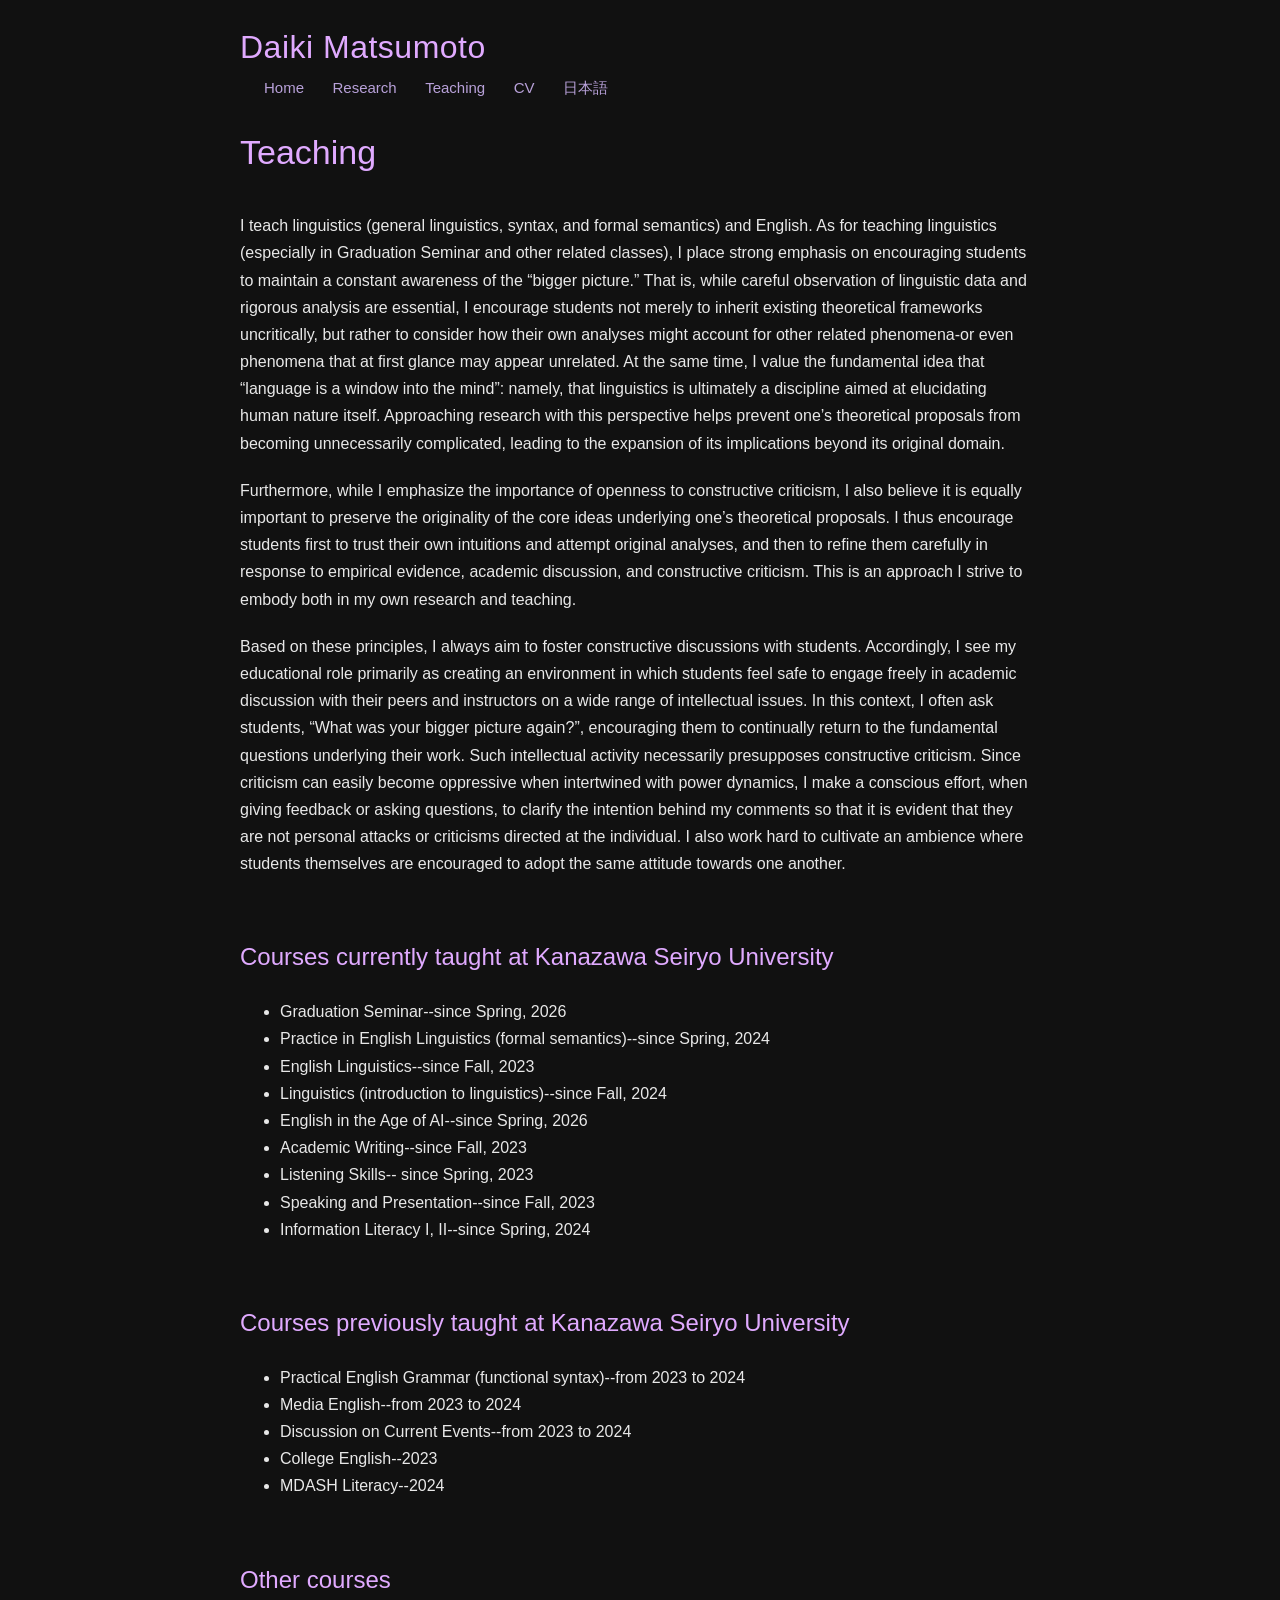
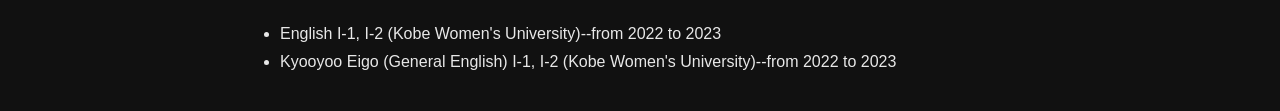
<file: teaching.html>
<!DOCTYPE html>
<html lang="en">

<head>
  <meta charset="UTF-8">
  <link rel="icon" type="image/png" href="favicon.JPG">
  <title>Teaching</title>
  <link rel="stylesheet" href="style.css">
  <meta name="viewport" content="width=device-width, initial-scale=1.0">
</head>

<body>

  <header>
    <div class="name">Daiki Matsumoto</div>

    <nav>
      <a href="index.html">Home</a>
      <a href="research.html">Research</a>
      <a href="teaching.html">Teaching</a>
      <a href="cv.html">CV</a>
      <a href="jp.html">日本語</a>
    </nav>
  </header>

  <main>

    <h1>Teaching</h1> 

    <p>
      I teach linguistics (general linguistics, syntax, and formal semantics) and English. 
      As for teaching linguistics (especially in Graduation Seminar and other related classes), 
      I place strong emphasis on encouraging students to maintain a constant awareness of the “bigger picture.” 
      That is, while careful observation of linguistic data and rigorous analysis are essential, 
      I encourage students not merely to inherit existing theoretical frameworks uncritically, 
      but rather to consider how their own analyses might account for other related phenomena-or even phenomena that at first glance may appear unrelated. 
      At the same time, I value the fundamental idea that “language is a window into the mind”: namely, 
      that linguistics is ultimately a discipline aimed at elucidating human nature itself. 
      Approaching research with this perspective helps prevent one’s theoretical proposals from becoming unnecessarily complicated, 
      leading to the expansion of its implications beyond its original domain.
    </p>

    <p>
      Furthermore, while I emphasize the importance of openness to constructive criticism, 
      I also believe it is equally important to preserve the originality of the core ideas underlying one’s theoretical proposals. 
      I thus encourage students first to trust their own intuitions and attempt original analyses, 
      and then to refine them carefully in response to empirical evidence, academic discussion, and constructive criticism. 
      This is an approach I strive to embody both in my own research and teaching.
    </p>

    <p>
      Based on these principles, I always aim to foster constructive discussions with students. 
      Accordingly, I see my educational role primarily as creating an environment in which students feel safe to engage freely in academic discussion
      with their peers and instructors on a wide range of intellectual issues. 
      In this context, I often ask students, “What was your bigger picture again?”, 
      encouraging them to continually return to the fundamental questions underlying their work. 
      Such intellectual activity necessarily presupposes constructive criticism. 
      Since criticism can easily become oppressive when intertwined with power dynamics, 
      I make a conscious effort, when giving feedback or asking questions, to clarify the intention behind my comments 
      so that it is evident that they are not personal attacks or criticisms directed at the individual. 
      I also work hard to cultivate an ambience where students themselves are encouraged to adopt the same attitude towards one another.
    </p>

    <h2>Courses currently taught at Kanazawa Seiryo University</h2>

    <ul>
      <li>Graduation Seminar--since Spring, 2026</li>
      <li>Practice in English Linguistics (formal semantics)--since Spring, 2024</li>
      <li>English Linguistics--since Fall, 2023</li>
      <li>Linguistics (introduction to linguistics)--since Fall, 2024</li>
      <li>English in the Age of AI--since Spring, 2026</li>
      <li>Academic Writing--since Fall, 2023</li>
      <li>Listening Skills-- since Spring, 2023</li>
      <li>Speaking and Presentation--since Fall, 2023</li>
      <li>Information Literacy I, II--since Spring, 2024</li>
    </ul>

    <h2>Courses previously taught at Kanazawa Seiryo University</h2>
    <ul>
        <li>Practical English Grammar (functional syntax)--from 2023 to 2024</li>
        <li>Media English--from 2023 to 2024</li>
        <li>Discussion on Current Events--from 2023 to 2024</li>
        <li>College English--2023</li>
        <li>MDASH Literacy--2024</li>
    </ul>

        <h2>Other courses</h2>
    <ul>
        <li>English I-1, I-2 (Kobe Women's University)--from 2022 to 2023</li>
        <li>Kyooyoo Eigo (General English) I-1, I-2 (Kobe Women's University)--from 2022 to 2023</li>
    </ul>

  </main>

</body>
</html>
</file>
<file: style.css>
body {
  max-width: 800px;
  margin: 0 auto;
  padding: 20px;

  font-family: Georgia,
    "Hiragino Sans",
    "Yu Gothic",
    "Noto Sans JP",
    sans-serif;

  line-height: 1.7;

  background-color: #111111;
  color: #e8e8e8;
}

/* ヘッダー */

.name {
  font-size: 32px;
  font-weight: normal;
  letter-spacing: 0.5px;
  color: #e0aaff;
}

/* メニュー */

nav a {
  margin-left: 24px;
  text-decoration: none;
  color: #b8a1d9;
  font-size: 15px;
}

nav a:hover {
  text-decoration: underline;
  color: #ffb347;
}

/* 見出し */

h1 {
  font-size: 34px;
  font-weight: normal;
  margin-bottom: 30px;
  color: #e0aaff;
}

h2 {
  font-size: 24px;
  font-weight: normal;
  margin-top: 60px;
  margin-bottom: 20px;
  color: #e0aaff;
}

/* 本文 */

p {
  margin-bottom: 20px;
}

/* 論文 */

.publication {
  margin-bottom: 28px;
}

.paper-title {
  font-style: italic;
  color: #e8e8e8;
}

/* リンク（本文） */

a {

  color: #d0a6ff;

  transition: color 0.2s ease;

}

a:hover {

  color: #ffb347;

}

/* その他 */

.justify {
  text-align: justify;
}
</file>
